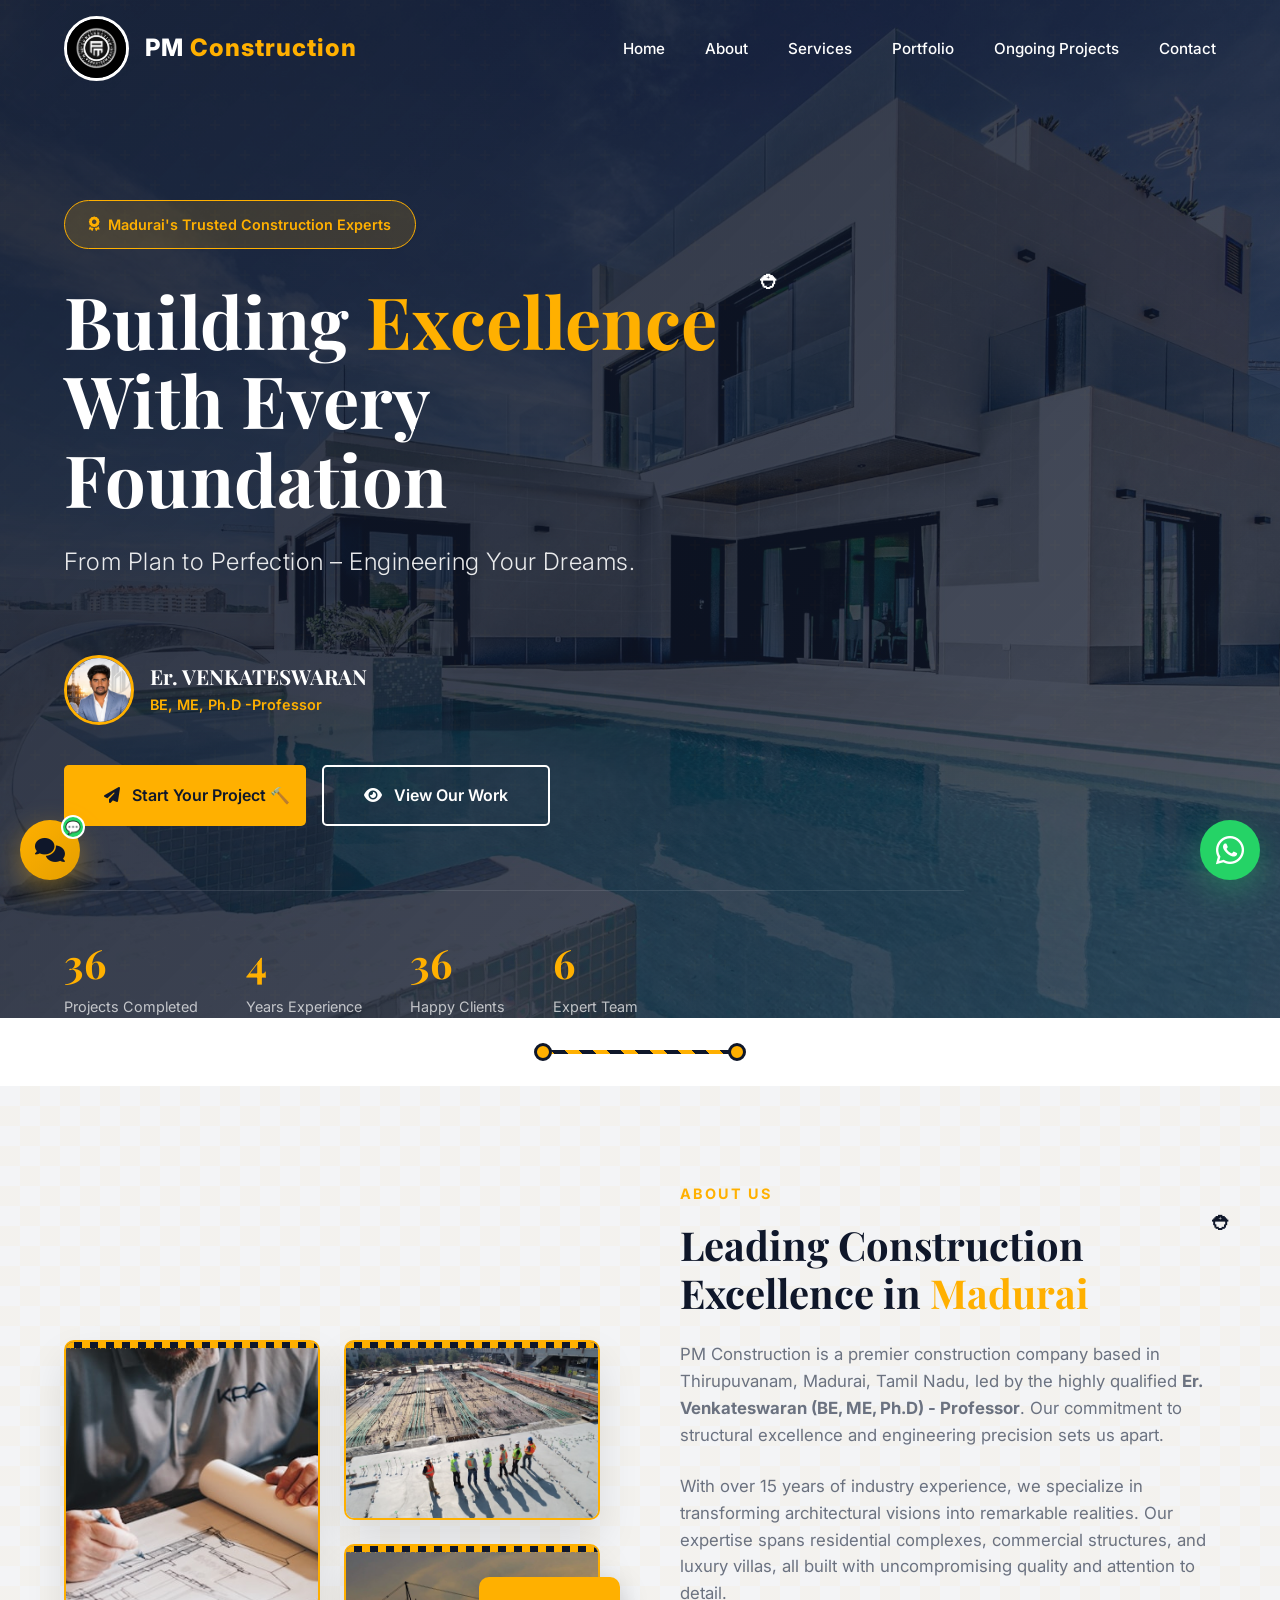
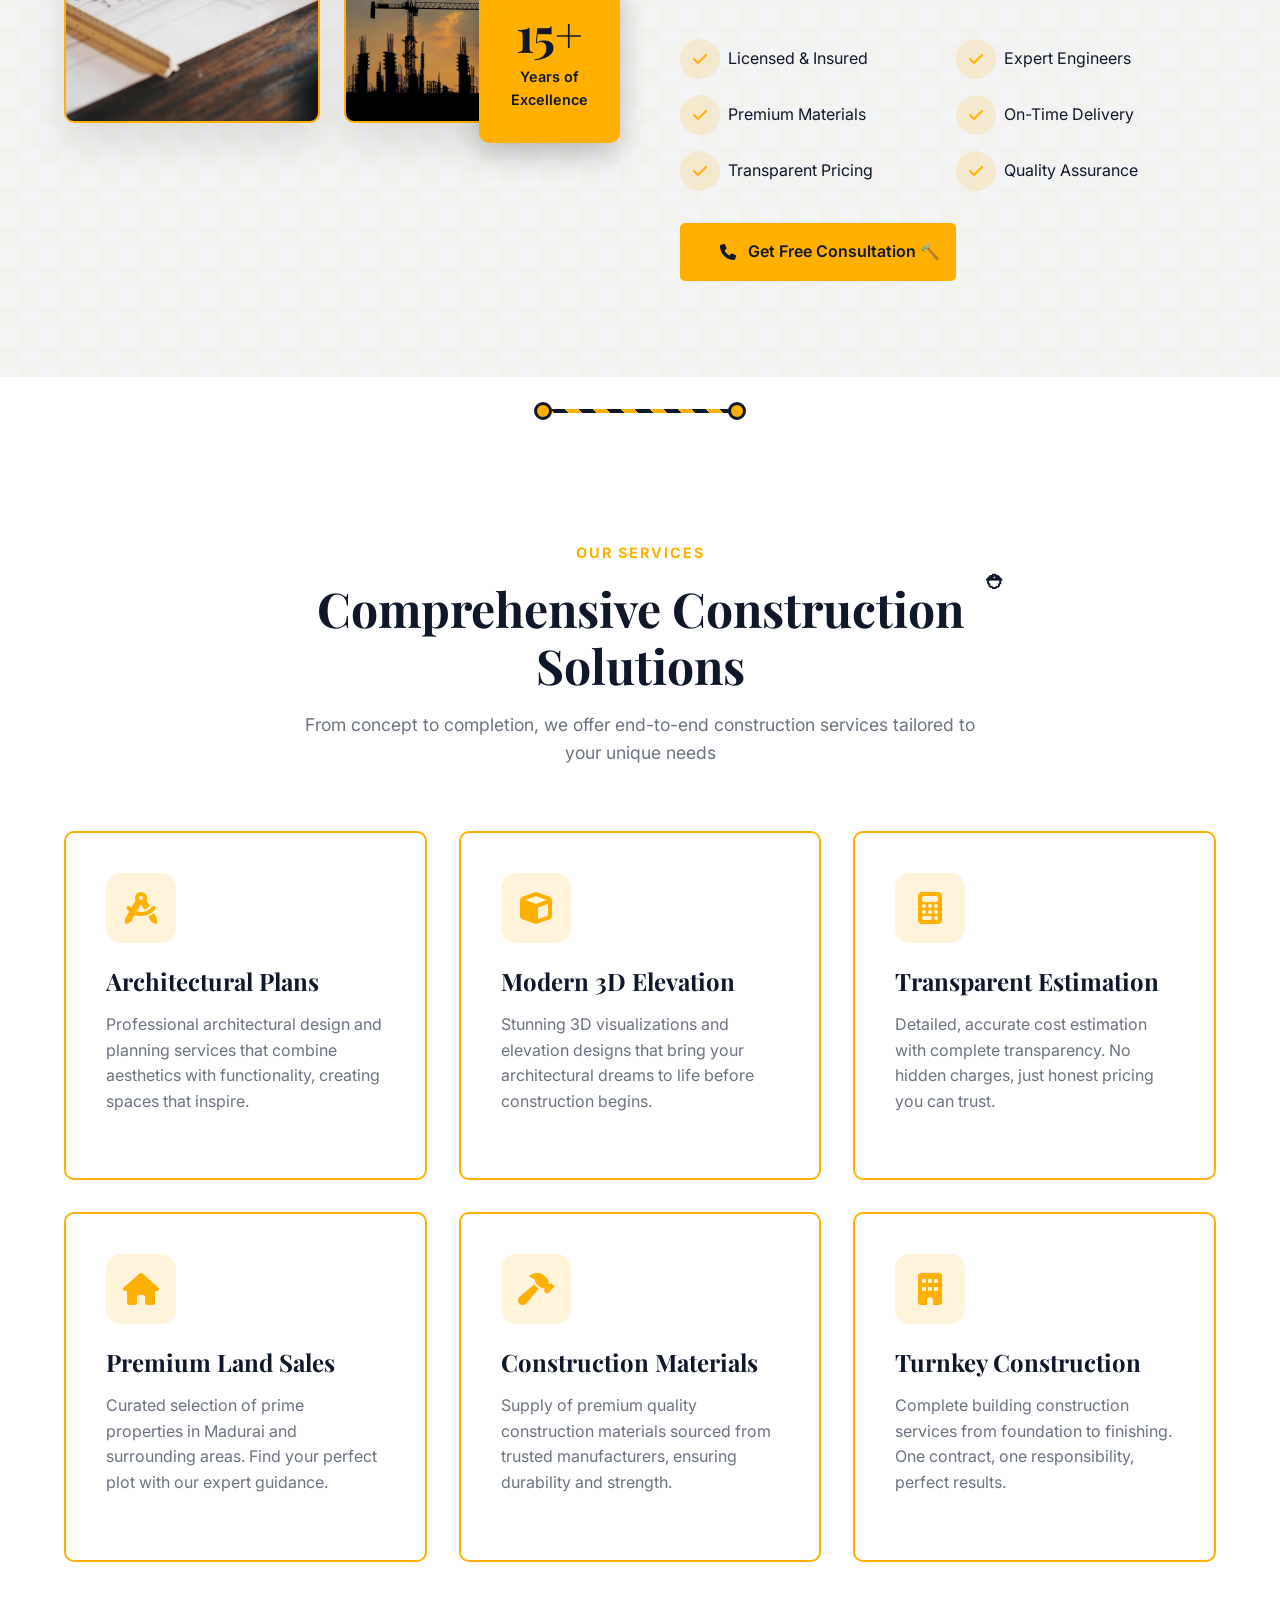
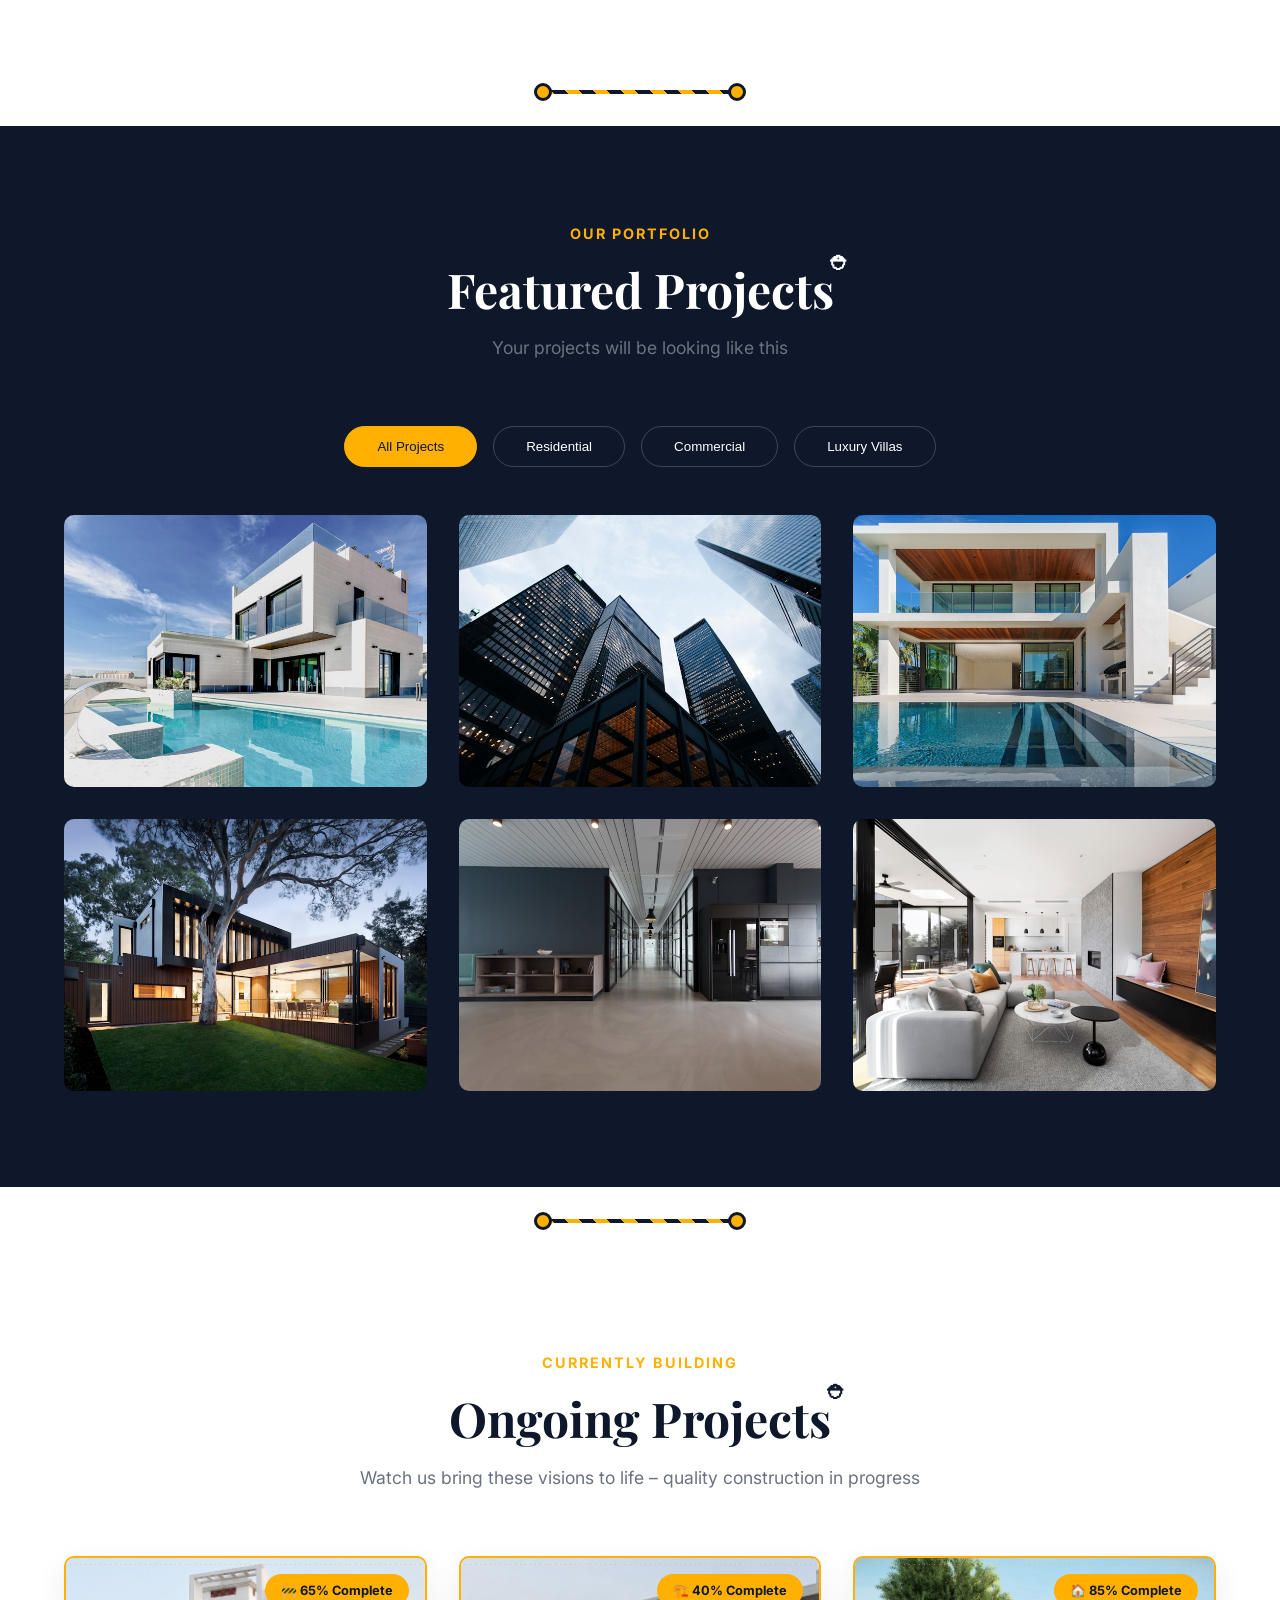
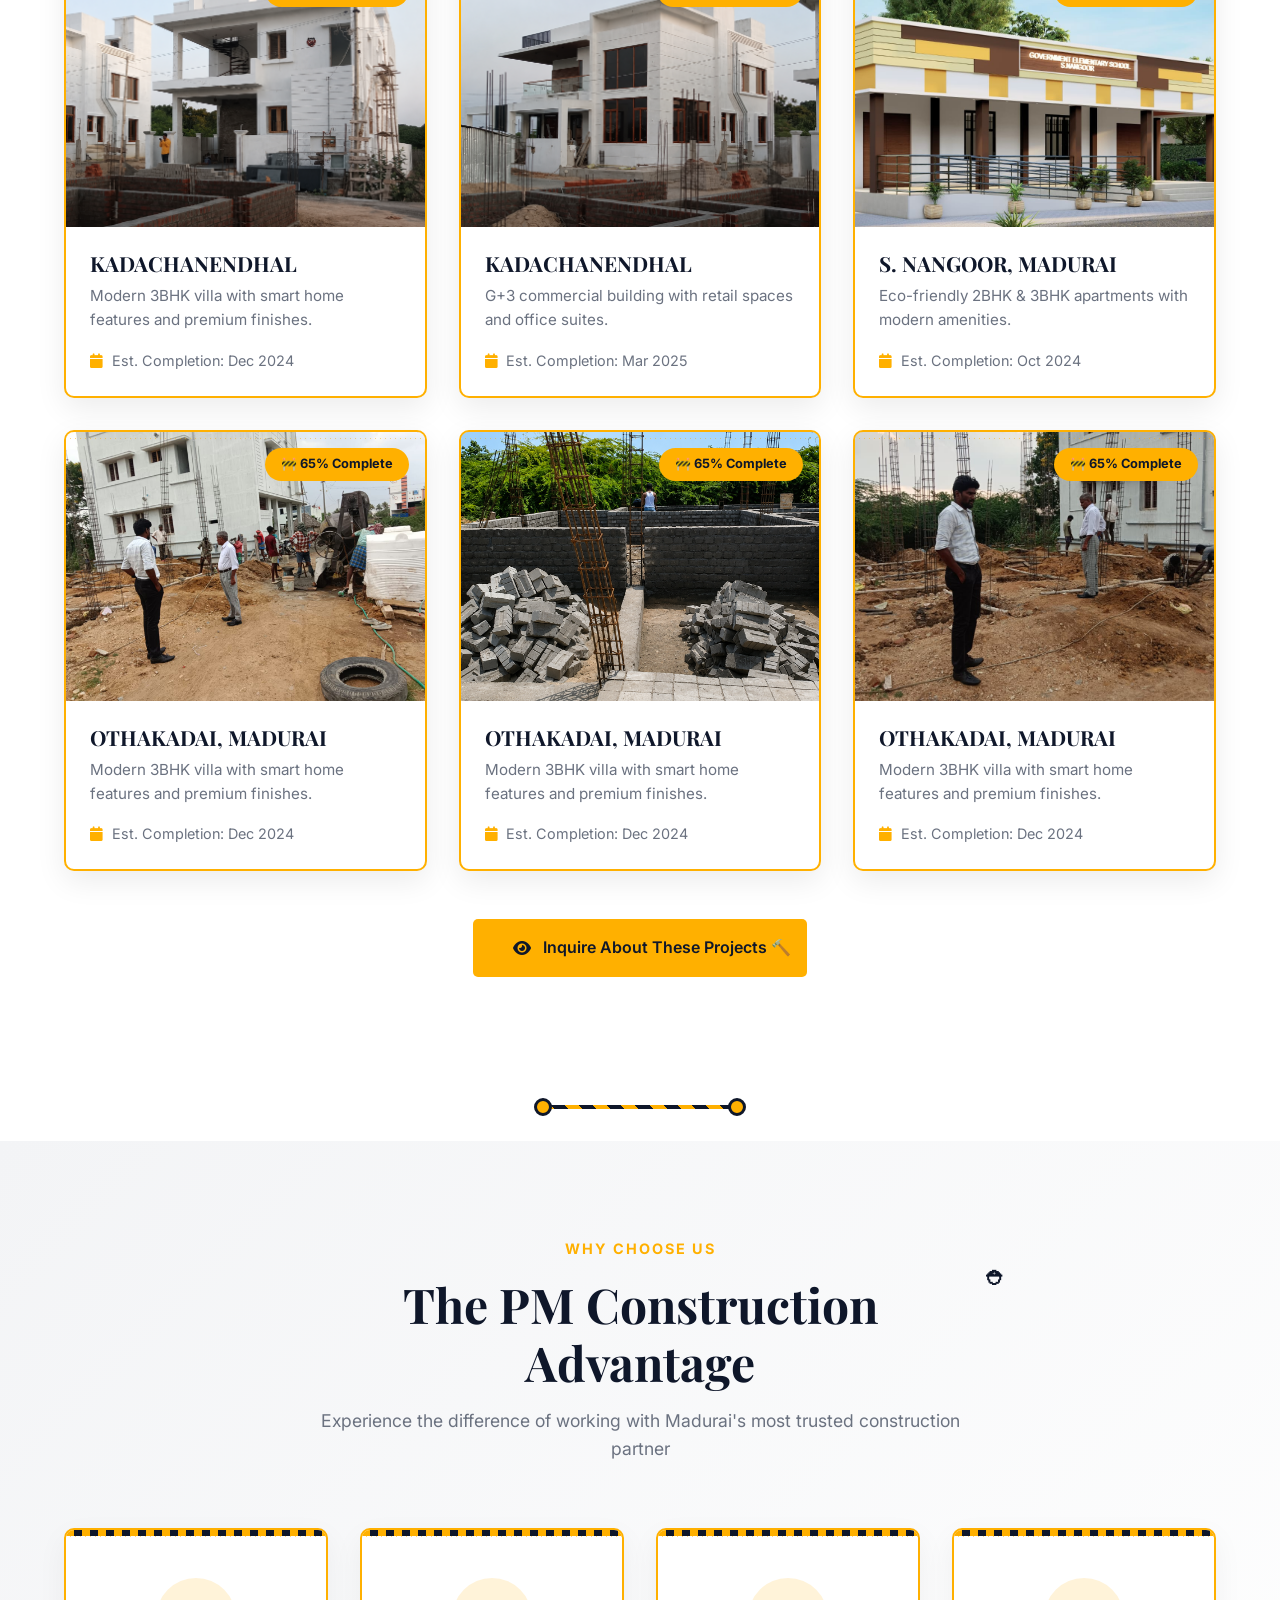
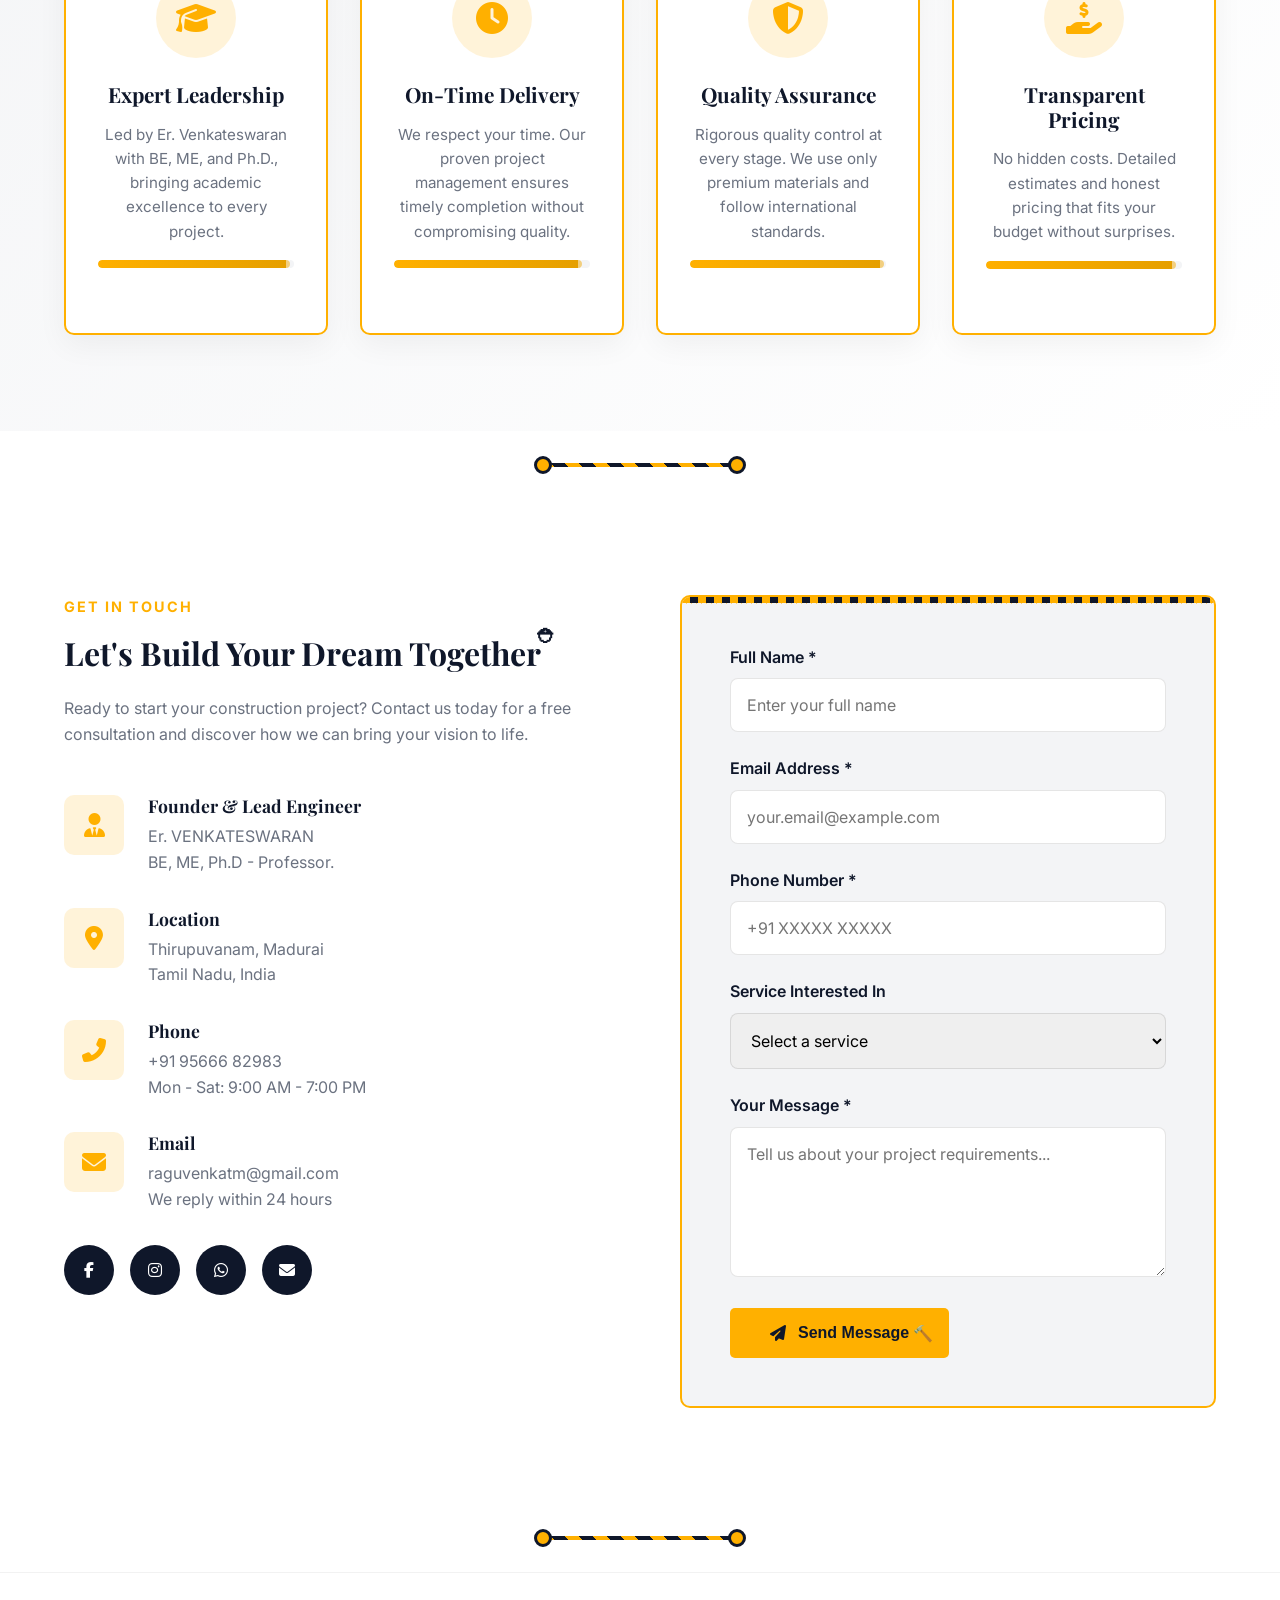
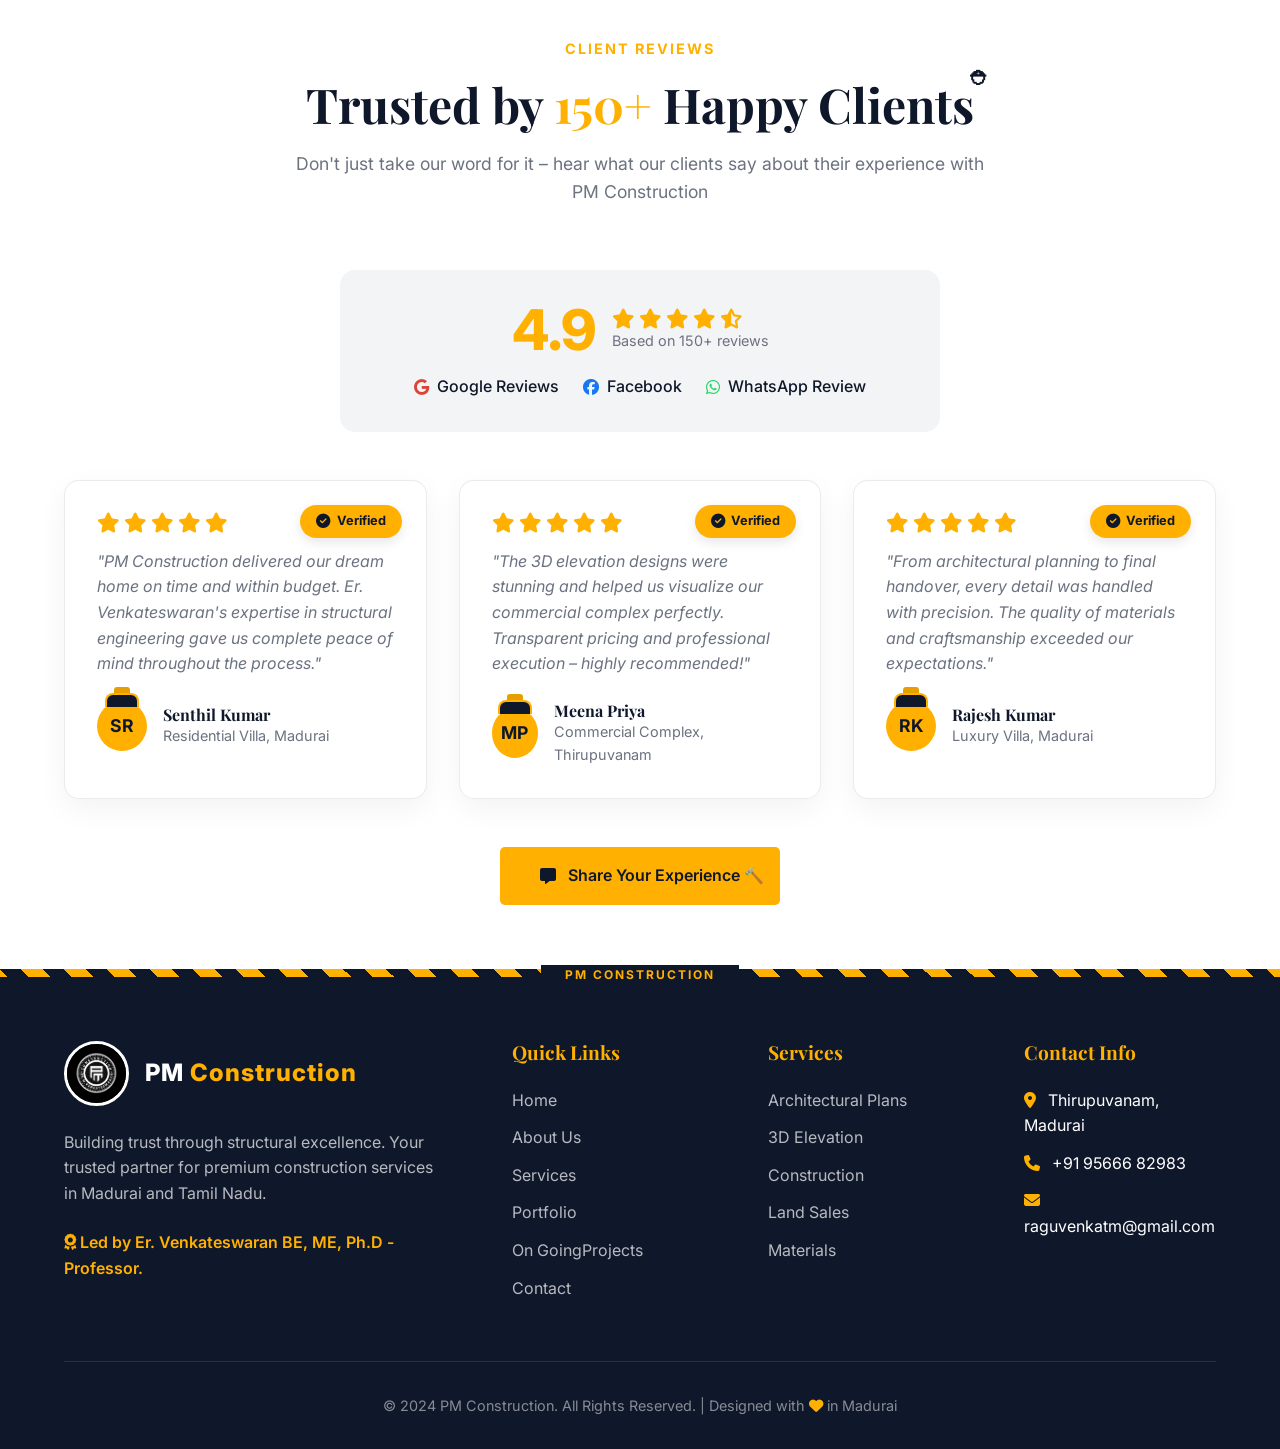
<file: frontend/index.html>
<!DOCTYPE html>
<html lang="en">
<head>
    <meta charset="UTF-8">
    <meta name="viewport" content="width=device-width, initial-scale=1.0">
    <meta name="description" content="PM Construction - Best Construction Company in Madurai. Led by Er. Venkateswaran BE, ME, Ph.D -Professor. Premium construction services, architectural plans, and turnkey projects.">
    <meta name="keywords" content="Construction Company Madurai, Thirupuvanam, Er. Venkateswaran Professor, Premium Construction, Architectural Plans, Building Construction Tamil Nadu, madurai construction company, Famous Construction company, best construction company madurai">
    <title>PM Construction | Premium Construction Services in Madurai</title>
    <link rel="icon" type="image/png" href="/images/logo.jpg">
    
    <!-- Preload Critical Resources -->
    <link rel="preload" href="https://fonts.googleapis.com/css2?family=Inter:wght@300;400;500;600;700;800;900&family=Playfair+Display:wght@400;500;600;700&display=swap" as="style" onload="this.onload=null;this.rel='stylesheet'">
    <noscript><link href="https://fonts.googleapis.com/css2?family=Inter:wght@300;400;500;600;700;800;900&family=Playfair+Display:wght@400;500;600;700&display=swap" rel="stylesheet"></noscript>
    
    <!-- Preload Logo and Hero Image -->
    <link rel="preload" href="/images/logo.jpg" as="image">
    <link rel="preload" href="/images/backgroundimg.jpeg" as="image" fetchpriority="high">
    
    <!-- Icons (Deferred) -->
    <link rel="stylesheet" href="https://cdnjs.cloudflare.com/ajax/libs/font-awesome/6.4.0/css/all.min.css" media="print" onload="this.media='all'">
    
    <!-- External CSS -->
    <link rel="stylesheet" href="styles.css">
    
    <!-- Defer JavaScript -->
    <script src="script.js" defer></script>
</head>
<body>
    <!-- Loader -->
    <div class="loader" id="loader">
        <div class="loader-content">
            <div class="loader-logo">PM</div>
            <p>Loading...</p>
        </div>
    </div>

    <!-- Navigation -->
    <nav class="navbar" id="navbar">
        <a href="#" class="logo">
            <div class="logo-icon">
                <img src="/images/logo.jpg" alt="PM Logo" width="65" height="65" loading="eager">
            </div>
            <div class="logo-text">PM <span>Construction</span></div>
        </a>
        <ul class="nav-links">
            <li><a href="#home">Home</a></li>
            <li><a href="#about">About</a></li>
            <li><a href="#services">Services</a></li>
            <li><a href="#portfolio">Portfolio</a></li>
            <li><a href="#ongoing-projects">Ongoing Projects</a></li>
            <li><a href="#contact">Contact</a></li>
        </ul>
        <button class="mobile-menu-btn" aria-label="Toggle menu">
            <i class="fas fa-bars"></i>
        </button>
    </nav>

    <!-- Hero Section -->
    <section class="hero" id="home">
        <div class="hero-content">
            <div class="hero-badge">
                <i class="fas fa-award"></i>
                Madurai's Trusted Construction Experts
            </div>
            <h1 class="hardhat-accent">
                Building <span>Excellence</span> With Every Foundation
            </h1>
            <div class="tagline-container">
                <!-- Taglines will be populated by JS -->
            </div>
            <div class="founder-credentials">
                <div class="founder-avatar">
                    <img src="/images/venkateswaran.jpeg" alt="Er. Venkateswaran" width="70" height="70" loading="lazy">
                </div>
                <div class="founder-info">
                    <h3>Er. VENKATESWARAN</h3>
                    <p>BE, ME, Ph.D -Professor</p>
                </div>
            </div>
            <div class="hero-cta">
                <a href="#contact" class="btn btn-primary btn-construction">
                    <i class="fas fa-paper-plane"></i>
                    Start Your Project
                </a>
                <a href="#portfolio" class="btn btn-outline">
                    <i class="fas fa-eye"></i>
                    View Our Work
                </a>
            </div>
            <div class="hero-stats">
                <div class="stat-item">
                    <h4 class="counter" data-target="150">0</h4>
                    <p>Projects Completed</p>
                </div>
                <div class="stat-item">
                    <h4 class="counter" data-target="15">0</h4>
                    <p>Years Experience</p>
                </div>
                <div class="stat-item">
                    <h4 class="counter" data-target="150">0</h4>
                    <p>Happy Clients</p>
                </div>
                <div class="stat-item">
                    <h4 class="counter" data-target="25">0</h4>
                    <p>Expert Team</p>
                </div>
            </div>
        </div>
    </section>

    <!-- Section Divider -->
    <div class="section-divider"></div>

    <!-- About Section -->
    <section class="about construction-pattern" id="about">
        <div class="about-grid">
            <div class="about-images">
                <div class="about-img ruler-border">
                    <img src="/images/pm1.jpeg" alt="Construction Site" loading="lazy">
                </div>
                <div class="about-img ruler-border">
                    <img src="/images/pm2.jpeg" alt="Building Project" loading="lazy">
                </div>
                <div class="about-img ruler-border">
                    <img src="/images/pm3.jpg" alt="Architectural Design" loading="lazy">
                </div>
                <div class="experience-badge">
                    <h3>15+</h3>
                    <p>Years of<br>Excellence</p>
                </div>
            </div>
            <div class="about-content">
                <span class="section-tag">About Us</span>
                <h2 class="hardhat-accent">Leading Construction Excellence in <span>Madurai</span></h2>
                <p>
                    PM Construction is a premier construction company based in Thirupuvanam, Madurai, Tamil Nadu, 
                    led by the highly qualified <strong>Er. Venkateswaran (BE, ME, Ph.D) - Professor</strong>. 
                    Our commitment to structural excellence and engineering precision sets us apart.
                </p>
                <p>
                    With over 15 years of industry experience, we specialize in transforming architectural visions 
                    into remarkable realities. Our expertise spans residential complexes, commercial structures, 
                    and luxury villas, all built with uncompromising quality and attention to detail.
                </p>
                <div class="about-features">
                    <div class="feature-item tool-icon-hover">
                        <div class="feature-icon"><i class="fas fa-check"></i></div>
                        <span>Licensed & Insured</span>
                    </div>
                    <div class="feature-item tool-icon-hover">
                        <div class="feature-icon"><i class="fas fa-check"></i></div>
                        <span>Expert Engineers</span>
                    </div>
                    <div class="feature-item tool-icon-hover">
                        <div class="feature-icon"><i class="fas fa-check"></i></div>
                        <span>Premium Materials</span>
                    </div>
                    <div class="feature-item tool-icon-hover">
                        <div class="feature-icon"><i class="fas fa-check"></i></div>
                        <span>On-Time Delivery</span>
                    </div>
                    <div class="feature-item tool-icon-hover">
                        <div class="feature-icon"><i class="fas fa-check"></i></div>
                        <span>Transparent Pricing</span>
                    </div>
                    <div class="feature-item tool-icon-hover">
                        <div class="feature-icon"><i class="fas fa-check"></i></div>
                        <span>Quality Assurance</span>
                    </div>
                </div>
                <a href="#contact" class="btn btn-primary btn-construction" style="margin-top: 2rem;">
                    <i class="fas fa-phone"></i>
                    Get Free Consultation
                </a>
            </div>
        </div>
    </section>

    <!-- Section Divider -->
    <div class="section-divider"></div>

    <!-- Services Section -->
    <section class="services" id="services">
        <div class="section-header">
            <span class="section-tag">Our Services</span>
            <h2 class="section-title hardhat-accent">Comprehensive Construction Solutions</h2>
            <p class="section-subtitle">
                From concept to completion, we offer end-to-end construction services tailored to your unique needs
            </p>
        </div>
        <div class="services-grid">
            <div class="service-card ruler-border">
                <div class="service-icon">
                    <i class="fas fa-drafting-compass"></i>
                </div>
                <h3>Architectural Plans</h3>
                <p>Professional architectural design and planning services that combine aesthetics with functionality, creating spaces that inspire.</p>
            </div>
            <div class="service-card ruler-border">
                <div class="service-icon">
                    <i class="fas fa-cube"></i>
                </div>
                <h3>Modern 3D Elevation</h3>
                <p>Stunning 3D visualizations and elevation designs that bring your architectural dreams to life before construction begins.</p>
            </div>
            <div class="service-card ruler-border">
                <div class="service-icon">
                    <i class="fas fa-calculator"></i>
                </div>
                <h3>Transparent Estimation</h3>
                <p>Detailed, accurate cost estimation with complete transparency. No hidden charges, just honest pricing you can trust.</p>
            </div>
            <div class="service-card ruler-border">
                <div class="service-icon">
                    <i class="fas fa-home"></i>
                </div>
                <h3>Premium Land Sales</h3>
                <p>Curated selection of prime properties in Madurai and surrounding areas. Find your perfect plot with our expert guidance.</p>
            </div>
            <div class="service-card ruler-border">
                <div class="service-icon">
                    <i class="fas fa-hammer"></i>
                </div>
                <h3>Construction Materials</h3>
                <p>Supply of premium quality construction materials sourced from trusted manufacturers, ensuring durability and strength.</p>
            </div>
            <div class="service-card ruler-border">
                <div class="service-icon">
                    <i class="fas fa-building"></i>
                </div>
                <h3>Turnkey Construction</h3>
                <p>Complete building construction services from foundation to finishing. One contract, one responsibility, perfect results.</p>
            </div>
        </div>
    </section>

    <!-- Section Divider -->
    <div class="section-divider"></div>

    <!-- Portfolio Section -->
    <section class="portfolio" id="portfolio">
        <div class="section-header">
            <span class="section-tag">Our Portfolio</span>
            <h2 class="section-title hardhat-accent">Featured Projects</h2>
            <p class="section-subtitle">
                Your projects will be looking like this
            </p>
        </div>
        <div class="portfolio-filter">
            <button class="filter-btn active" data-filter="all">All Projects</button>
            <button class="filter-btn" data-filter="residential">Residential</button>
            <button class="filter-btn" data-filter="commercial">Commercial</button>
            <button class="filter-btn" data-filter="luxury">Luxury Villas</button>
        </div>
        <div class="portfolio-grid">
            <div class="portfolio-item" data-category="residential">
                <img src="/images/home1.jpeg" alt="Modern Villa" loading="lazy">
                <div class="portfolio-overlay">
                    <h3>Luxury Residential Villa</h3>
                    <p>Madurai, Tamil Nadu</p>
                </div>
            </div>
            <div class="portfolio-item" data-category="commercial">
                <img src="/images/home2.jpeg" alt="Commercial Building" loading="lazy">
                <div class="portfolio-overlay">
                    <h3>Commercial Complex</h3>
                    <p>Madurai</p>
                </div>
            </div>
            <div class="portfolio-item" data-category="luxury">
                <img src="/images/home3.jpeg" alt="Luxury Estate" loading="lazy">
                <div class="portfolio-overlay">
                    <h3>Premium Estate</h3>
                    <p>Madurai</p>
                </div>
            </div>
            <div class="portfolio-item" data-category="residential">
                <img src="/images/home4.jpeg" alt="Modern Home" loading="lazy">
                <div class="portfolio-overlay">
                    <h3>Contemporary Home</h3>
                    <p>Madurai</p>
                </div>
            </div>
            <div class="portfolio-item" data-category="commercial">
                <img src="/images/home5.jpeg" alt="Office Building" loading="lazy">
                <div class="portfolio-overlay">
                    <h3>Office Complex</h3>
                    <p>Tamil Nadu</p>
                </div>
            </div>
            <div class="portfolio-item" data-category="luxury">
                <img src="/images/home6.jpeg" alt="Luxury Villa" loading="lazy">
                <div class="portfolio-overlay">
                    <h3>Luxury Villa Project</h3>
                    <p>Madurai</p>
                </div>
            </div>
        </div>
    </section>

    <!-- Section Divider -->
    <div class="section-divider"></div>

    <!-- Ongoing Projects Section -->
    <section class="ongoing-projects" id="ongoing-projects">
        <div class="section-header">
            <span class="section-tag">Currently Building</span>
            <h2 class="section-title hardhat-accent">Ongoing Projects</h2>
            <p class="section-subtitle">
                Watch us bring these visions to life – quality construction in progress
            </p>
        </div>
        
        <div class="ongoing-grid">
            <!-- Project 1 -->
            <div class="ongoing-card ruler-border">
                <div class="ongoing-card-image">
                    <img src="/images/ongoing1.png" alt="Luxury Villa Project" loading="lazy">
                    <div class="progress-badge">🚧 65% Complete</div>
                </div>
                <div class="ongoing-card-content">
                    <h3>KADACHANENDHAL</h3>
                    <p>Modern 3BHK villa with smart home features and premium finishes.</p>
                    <div class="ongoing-meta">
                        <span><i class="fas fa-calendar"></i> Est. Completion: Dec 2024</span>
                    </div>
                </div>
            </div>

            <!-- Project 2 -->
            <div class="ongoing-card ruler-border">
                <div class="ongoing-card-image">
                    <img src="/images/ongoing2.png" alt="Commercial Complex" loading="lazy">
                    <div class="progress-badge">🏗️ 40% Complete</div>
                </div>
                <div class="ongoing-card-content">
                    <h3>KADACHANENDHAL</h3>
                    <p>G+3 commercial building with retail spaces and office suites.</p>
                    <div class="ongoing-meta">
                        <span><i class="fas fa-calendar"></i> Est. Completion: Mar 2025</span>
                    </div>
                </div>
            </div>

            <!-- Project 3 -->
            <div class="ongoing-card ruler-border">
                <div class="ongoing-card-image">
                    <img src="/images/ongoing3.jpeg" alt="Residential Apartment" loading="lazy">
                    <div class="progress-badge">🏠 85% Complete</div>
                </div>
                <div class="ongoing-card-content">
                    <h3>S. NANGOOR, MADURAI</h3>
                    <p>Eco-friendly 2BHK & 3BHK apartments with modern amenities.</p>
                    <div class="ongoing-meta">
                        <span><i class="fas fa-calendar"></i> Est. Completion: Oct 2024</span>
                    </div>
                </div>
            </div>

            <!-- Project 4 -->
            <div class="ongoing-card ruler-border">
                <div class="ongoing-card-image">
                    <img src="/images/ongoing4.jpeg" alt="Luxury Villa Project" loading="lazy">
                    <div class="progress-badge">🚧 65% Complete</div>
                </div>
                <div class="ongoing-card-content">
                    <h3>OTHAKADAI, MADURAI</h3>
                    <p>Modern 3BHK villa with smart home features and premium finishes.</p>
                    <div class="ongoing-meta">
                        <span><i class="fas fa-calendar"></i> Est. Completion: Dec 2024</span>
                    </div>
                </div>
            </div>

            <!-- Project 5 -->
            <div class="ongoing-card ruler-border">
                <div class="ongoing-card-image">
                    <img src="/images/ongoing5.png" alt="Luxury Villa Project" loading="lazy">
                    <div class="progress-badge">🚧 65% Complete</div>
                </div>
                <div class="ongoing-card-content">
                    <h3>OTHAKADAI, MADURAI</h3>
                    <p>Modern 3BHK villa with smart home features and premium finishes.</p>
                    <div class="ongoing-meta">
                        <span><i class="fas fa-calendar"></i> Est. Completion: Dec 2024</span>
                    </div>
                </div>
            </div>

            <!-- Project 6 -->
            <div class="ongoing-card ruler-border">
                <div class="ongoing-card-image">
                    <img src="/images/ongoing6.jpeg" alt="Luxury Villa Project" loading="lazy">
                    <div class="progress-badge">🚧 65% Complete</div>
                </div>
                <div class="ongoing-card-content">
                    <h3>OTHAKADAI, MADURAI</h3>
                    <p>Modern 3BHK villa with smart home features and premium finishes.</p>
                    <div class="ongoing-meta">
                        <span><i class="fas fa-calendar"></i> Est. Completion: Dec 2024</span>
                    </div>
                </div>
            </div>
        </div>
        
        <div class="ongoing-cta">
            <a href="#contact" class="btn btn-primary btn-construction">
                <i class="fas fa-eye"></i>
                Inquire About These Projects
            </a>
        </div>
    </section>

    <!-- Section Divider -->
    <div class="section-divider"></div>

    <!-- Why Choose Us -->
    <section class="why-us">
        <div class="section-header">
            <span class="section-tag">Why Choose Us</span>
            <h2 class="section-title hardhat-accent">The PM Construction Advantage</h2>
            <p class="section-subtitle">
                Experience the difference of working with Madurai's most trusted construction partner
            </p>
        </div>
        <div class="why-grid">
            <div class="why-card ruler-border">
                <div class="why-icon"><i class="fas fa-graduation-cap"></i></div>
                <h3>Expert Leadership</h3>
                <p>Led by Er. Venkateswaran with BE, ME, and Ph.D., bringing academic excellence to every project.</p>
                <div class="progress-container"><div class="progress-bar" data-width="98"></div></div>
            </div>
            <div class="why-card ruler-border">
                <div class="why-icon"><i class="fas fa-clock"></i></div>
                <h3>On-Time Delivery</h3>
                <p>We respect your time. Our proven project management ensures timely completion without compromising quality.</p>
                <div class="progress-container"><div class="progress-bar" data-width="96"></div></div>
            </div>
            <div class="why-card ruler-border">
                <div class="why-icon"><i class="fas fa-shield-alt"></i></div>
                <h3>Quality Assurance</h3>
                <p>Rigorous quality control at every stage. We use only premium materials and follow international standards.</p>
                <div class="progress-container"><div class="progress-bar" data-width="99"></div></div>
            </div>
            <div class="why-card ruler-border">
                <div class="why-icon"><i class="fas fa-hand-holding-usd"></i></div>
                <h3>Transparent Pricing</h3>
                <p>No hidden costs. Detailed estimates and honest pricing that fits your budget without surprises.</p>
                <div class="progress-container"><div class="progress-bar" data-width="97"></div></div>
            </div>
        </div>
    </section>

    <!-- Section Divider -->
    <div class="section-divider"></div>

    <!-- Contact Section -->
    <section class="contact" id="contact">
        <div class="contact-grid">
            <div class="contact-info">
                <span class="section-tag">Get In Touch</span>
                <h3 class="hardhat-accent">Let's Build Your Dream Together</h3>
                <p>
                    Ready to start your construction project? Contact us today for a free consultation 
                    and discover how we can bring your vision to life.
                </p>
                <div class="contact-details">
                    <div class="contact-item">
                        <div class="contact-icon"><i class="fas fa-user-tie"></i></div>
                        <div>
                            <h4>Founder & Lead Engineer</h4>
                            <p>Er. VENKATESWARAN<br>BE, ME, Ph.D - Professor.</p>
                        </div>
                    </div>
                    <div class="contact-item">
                        <div class="contact-icon"><i class="fas fa-map-marker-alt"></i></div>
                        <div>
                            <h4>Location</h4>
                            <p>Thirupuvanam, Madurai<br>Tamil Nadu, India</p>
                        </div>
                    </div>
                    <div class="contact-item">
                        <div class="contact-icon"><i class="fas fa-phone-alt"></i></div>
                        <div>
                            <h4>Phone</h4>
                            <p>+91 95666 82983<br>Mon - Sat: 9:00 AM - 7:00 PM</p>
                        </div>
                    </div>
                    <div class="contact-item">
                        <div class="contact-icon"><i class="fas fa-envelope"></i></div>
                        <div>
                            <h4>Email</h4>
                            <p>raguvenkatm@gmail.com<br>We reply within 24 hours</p>
                        </div>
                    </div>
                </div>
                <div class="social-links">
                    <a href="https://facebook.com/Ragu Venkat" target="_blank" class="social-link" title="Facebook" rel="noopener"><i class="fab fa-facebook-f"></i></a>
                    <a href="https://instagram.com/ragu_venkat01" target="_blank" class="social-link" title="Instagram" rel="noopener"><i class="fab fa-instagram"></i></a>
                    <a href="https://wa.me/919566682983" target="_blank" class="social-link" title="WhatsApp" rel="noopener"><i class="fab fa-whatsapp"></i></a>
                    <a href="mailto:raguvenkatm@gmail.com" class="social-link" title="Email"><i class="fas fa-envelope"></i></a>
                </div>
            </div>
            <form class="contact-form ruler-border" id="contactForm" action="https://api.web3forms.com/submit" method="POST">
                <input type="hidden" name="access_key" value="20deecbe-17b1-40c3-b44e-dd3ef7f0490f">
                <input type="hidden" name="subject" value="New PM Construction Inquiry">
                <input type="checkbox" name="botcheck" class="hidden" style="display: none;">
                <div class="form-group">
                    <label for="name">Full Name *</label>
                    <input type="text" id="name" name="name" required placeholder="Enter your full name">
                </div>
                <div class="form-group">
                    <label for="email">Email Address *</label>
                    <input type="email" id="email" name="email" required placeholder="your.email@example.com">
                </div>
                <div class="form-group">
                    <label for="phone">Phone Number *</label>
                    <input type="tel" id="phone" name="phone" required placeholder="+91 XXXXX XXXXX">
                </div>
                <div class="form-group">
                    <label for="service">Service Interested In</label>
                    <select id="service" name="service">
                        <option value="">Select a service</option>
                        <option value="architectural">Architectural Plans</option>
                        <option value="elevation">3D Elevation</option>
                        <option value="construction">Complete Construction</option>
                        <option value="estimation">Cost Estimation</option>
                        <option value="land">Land Purchase</option>
                        <option value="materials">Construction Materials</option>
                        <option value="other">Other</option>
                    </select>
                </div>
                <div class="form-group">
                    <label for="message">Your Message *</label>
                    <textarea id="message" name="message" required placeholder="Tell us about your project requirements..."></textarea>
                </div>
                <button type="submit" class="btn btn-primary btn-construction">
                    <i class="fas fa-paper-plane"></i>
                    Send Message
                </button>
            </form>
        </div>
    </section>

    <!-- Section Divider -->
    <div class="section-divider"></div>

    <!-- Ratings & Testimonials Section -->
    <section class="ratings" id="testimonials">
        <div class="section-header">
            <span class="section-tag">Client Reviews</span>
            <h2 class="section-title hardhat-accent">Trusted by <span>150+</span> Happy Clients</h2>
            <p class="section-subtitle">
                Don't just take our word for it – hear what our clients say about their experience with PM Construction
            </p>
        </div>
        
        <!-- Rating Summary -->
        <div class="rating-summary">
            <div class="rating-score">
                <span class="rating-number">4.9</span>
                <div class="rating-info">
                    <div class="rating-stars">
                        <i class="fas fa-star"></i><i class="fas fa-star"></i><i class="fas fa-star"></i><i class="fas fa-star"></i><i class="fas fa-star-half-alt"></i>
                    </div>
                    <p>Based on 150+ reviews</p>
                </div>
            </div>
            <div class="rating-links">
                <a href="https://g.page/r/your-google-review-link" target="_blank" rel="noopener">
                    <i class="fab fa-google"></i> Google Reviews
                </a>
                <a href="https://facebook.com/Ragu Venkat/reviews" target="_blank" rel="noopener">
                    <i class="fab fa-facebook"></i> Facebook
                </a>
                <a href="https://wa.me/919566682983?text=I'd%20like%20to%20leave%20a%20review" target="_blank" rel="noopener">
                    <i class="fab fa-whatsapp"></i> WhatsApp Review
                </a>
            </div>
        </div>

        <!-- Testimonials Grid -->
        <div class="testimonials-grid">
            <!-- Testimonial 1 -->
            <div class="testimonial-card">
                <span class="testimonial-badge"><i class="fas fa-check-circle"></i> Verified</span>
                <div class="rating-stars">
                    <i class="fas fa-star"></i><i class="fas fa-star"></i><i class="fas fa-star"></i><i class="fas fa-star"></i><i class="fas fa-star"></i>
                </div>
                <p>"PM Construction delivered our dream home on time and within budget. Er. Venkateswaran's expertise in structural engineering gave us complete peace of mind throughout the process."</p>
                <div class="testimonial-author">
                    <div class="testimonial-avatar">SR</div>
                    <div>
                        <h4>Senthil Kumar</h4>
                        <p>Residential Villa, Madurai</p>
                    </div>
                </div>
            </div>

            <!-- Testimonial 2 -->
            <div class="testimonial-card">
                <span class="testimonial-badge"><i class="fas fa-check-circle"></i> Verified</span>
                <div class="rating-stars">
                    <i class="fas fa-star"></i><i class="fas fa-star"></i><i class="fas fa-star"></i><i class="fas fa-star"></i><i class="fas fa-star"></i>
                </div>
                <p>"The 3D elevation designs were stunning and helped us visualize our commercial complex perfectly. Transparent pricing and professional execution – highly recommended!"</p>
                <div class="testimonial-author">
                    <div class="testimonial-avatar">MP</div>
                    <div>
                        <h4>Meena Priya</h4>
                        <p>Commercial Complex, Thirupuvanam</p>
                    </div>
                </div>
            </div>

            <!-- Testimonial 3 -->
            <div class="testimonial-card">
                <span class="testimonial-badge"><i class="fas fa-check-circle"></i> Verified</span>
                <div class="rating-stars">
                    <i class="fas fa-star"></i><i class="fas fa-star"></i><i class="fas fa-star"></i><i class="fas fa-star"></i><i class="fas fa-star"></i>
                </div>
                <p>"From architectural planning to final handover, every detail was handled with precision. The quality of materials and craftsmanship exceeded our expectations."</p>
                <div class="testimonial-author">
                    <div class="testimonial-avatar">RK</div>
                    <div>
                        <h4>Rajesh Kumar</h4>
                        <p>Luxury Villa, Madurai</p>
                    </div>
                </div>
            </div>
        </div>

        <!-- CTA -->
        <div class="testimonials-cta">
            <a href="#contact" class="btn btn-primary btn-construction">
                <i class="fas fa-comment-alt"></i>
                Share Your Experience
            </a>
        </div>
    </section>

    <!-- Footer -->
    <footer>
        <div class="footer-grid">
            <div class="footer-brand">
                <a href="#" class="logo">
                    <div class="logo-icon">
                        <img src="/images/logo.jpg" alt="PM Logo" width="65" height="65" loading="lazy">
                    </div>
                    <div class="logo-text">PM <span>Construction</span></div>
                </a>
                <p>
                    Building trust through structural excellence. Your trusted partner for premium 
                    construction services in Madurai and Tamil Nadu.
                </p>
                <p class="footer-credentials">
                    <i class="fas fa-award"></i> Led by Er. Venkateswaran BE, ME, Ph.D -Professor.
                </p>
            </div>
            <div class="footer-column">
                <h4>Quick Links</h4>
                <ul>
                    <li><a href="#home">Home</a></li>
                    <li><a href="#about">About Us</a></li>
                    <li><a href="#services">Services</a></li>
                    <li><a href="#portfolio">Portfolio</a></li>
                    <li><a href="#ongoing-projects">On GoingProjects</a></li>
                    <li><a href="#contact">Contact</a></li>
                </ul>
            </div>
            <div class="footer-column">
                <h4>Services</h4>
                <ul>
                    <li><a href="#services">Architectural Plans</a></li>
                    <li><a href="#services">3D Elevation</a></li>
                    <li><a href="#services">Construction</a></li>
                    <li><a href="#services">Land Sales</a></li>
                    <li><a href="#services">Materials</a></li>
                </ul>
            </div>
            <div class="footer-column">
                <h4>Contact Info</h4>
                <ul>
                    <li><i class="fas fa-map-marker-alt"></i> Thirupuvanam, Madurai</li>
                    <li><i class="fas fa-phone"></i> +91 95666 82983</li>
                    <li><i class="fas fa-envelope"></i> raguvenkatm@gmail.com</li>
                </ul>
            </div>
        </div>
        <div class="footer-bottom">
            <p>&copy; 2024 PM Construction. All Rights Reserved. | Designed with <i class="fas fa-heart"></i> in Madurai</p>
        </div>
    </footer>

    <!-- WhatsApp Float Button -->
    <a href="https://wa.me/919566682983?text=Hello%20PM%20Construction,%20I%20want%20to%20inquire%20about..." 
       class="whatsapp-float" 
       target="_blank" 
       rel="noopener"
       title="Chat on WhatsApp"
       aria-label="Chat on WhatsApp">
        <i class="fab fa-whatsapp"></i>
    </a>

    <!-- Chatbot Widget -->
    <div id="chatbot-widget">
        <button class="chatbot-toggle" id="chatbotToggle" title="Chat with us" aria-label="Open chat">
            <i class="fas fa-comments"></i>
            <span class="chatbot-badge">💬</span>
        </button>

        <div class="chatbot-window" id="chatbotWindow">
            <div class="chatbot-header">
                <div class="chatbot-header-info">
                    <div class="chatbot-avatar">
                        <img src="/images/logo.jpg" alt="PM Bot" width="45" height="45">
                    </div>
                    <div>
                        <h4>PM Construction Assistant</h4>
                        <p class="chatbot-status">Online • Ready to help</p>
                    </div>
                </div>
                <button class="chatbot-close" id="chatbotClose" aria-label="Close chat">
                    <i class="fas fa-times"></i>
                </button>
            </div>

            <div class="chatbot-messages" id="chatbotMessages">
                <div class="chatbot-message bot">
                    <div class="chatbot-message-content">
                        👋 Hello! I'm your PM Construction assistant. How can I help you today?
                    </div>
                    <span class="chatbot-time">Just now</span>
                </div>
            </div>

            <div class="chatbot-questions" id="chatbotQuestions">
                <button class="chatbot-question" data-answer="services">📋 What services do you offer?</button>
                <button class="chatbot-question" data-answer="pricing">💰 How do you calculate pricing?</button>
                <button class="chatbot-question" data-answer="timeline">⏱️ What's the typical project timeline?</button>
                <button class="chatbot-question" data-answer="location">📍 Where are you located?</button>
                <button class="chatbot-question" data-answer="contact">📞 How can I contact you?</button>
                <button class="chatbot-question" data-answer="portfolio">🏠 Can I see your previous work?</button>
            </div>

            <div class="chatbot-input-area">
                <input type="text" class="chatbot-input" id="chatbotInput" placeholder="Type your message..." aria-label="Type message">
                <button class="chatbot-send" id="chatbotSend" aria-label="Send message">
                    <i class="fas fa-paper-plane"></i>
                </button>
            </div>
        </div>
    </div>
</body>
</html>
</file>
<file: frontend/styles.css>
/* ========================================
   PM CONSTRUCTION - STYLES.CSS
   Optimized & Separated
   ======================================== */

   :root {
    --primary: #FFB000;
    --primary-dark: #E59F00;
    --dark: #0F172A;
    --dark-light: #1E293B;
    --white: #FFFFFF;
    --gray: #F3F4F6;
    --gray-dark: #6B7280;
    --transition: all 0.3s cubic-bezier(0.4, 0, 0.2, 1);
}

* {
    margin: 0;
    padding: 0;
    box-sizing: border-box;
}

html {
    scroll-behavior: smooth;
}

body {
    font-family: 'Inter', sans-serif;
    background-color: var(--white);
    color: var(--dark);
    line-height: 1.6;
    overflow-x: hidden;
}

h1, h2, h3, h4, h5, h6 {
    font-family: 'Playfair Display', serif;
    font-weight: 700;
    line-height: 1.2;
}

/* Custom Scrollbar */
::-webkit-scrollbar {
    width: 10px;
}
::-webkit-scrollbar-track {
    background: var(--dark);
}
::-webkit-scrollbar-thumb {
    background: var(--primary);
    border-radius: 5px;
}

/* ========================================
   NAVIGATION
   ======================================== */
.navbar {
    position: fixed;
    top: 0;
    left: 0;
    right: 0;
    z-index: 1000;
    padding: 1rem 5%;
    display: flex;
    justify-content: space-between;
    align-items: center;
    transition: var(--transition);
    background: transparent;
}
.navbar.scrolled {
    background: rgba(15, 23, 42, 0.95);
    backdrop-filter: blur(20px);
    padding: 1rem 5%;
    box-shadow: 0 10px 40px rgba(0,0,0,0.1);
}
.logo {
    display: flex;
    align-items: center;
    gap: 1rem;
    text-decoration: none;
}
.logo-icon {
    width: 65px;
    height: 65px;
    border-radius: 50%;
    overflow: hidden;
    border: 3px solid white;
    flex-shrink: 0;
}
.logo-icon img {
    width: 100%;
    height: 100%;
    object-fit: cover;
}
.logo-text {
    color: var(--white);
    font-size: 1.5rem;
    font-weight: 800;
    letter-spacing: 1px;
}
.logo-text span {
    color: var(--primary);
}
.nav-links {
    display: flex;
    gap: 2.5rem;
    list-style: none;
}
.nav-links a {
    color: var(--white);
    text-decoration: none;
    font-weight: 500;
    font-size: 0.95rem;
    position: relative;
    transition: var(--transition);
}
.nav-links a::after {
    content: '';
    position: absolute;
    bottom: -5px;
    left: 0;
    width: 0;
    height: 2px;
    background: var(--primary);
    transition: var(--transition);
}
.nav-links a:hover::after {
    width: 100%;
}
.nav-links a:hover {
    color: var(--primary);
}
.mobile-menu-btn {
    display: none;
    background: none;
    border: none;
    color: var(--white);
    font-size: 1.5rem;
    cursor: pointer;
}

/* ========================================
   HERO SECTION
   ======================================== */
.hero {
    min-height: 100vh;
    padding: 100px 5% 0;
    background: linear-gradient(135deg, rgba(15, 23, 42, 0.9) 0%, rgba(15, 23, 42, 0.7) 100%), 
                url('/images/backgroundimg.jpeg') center/cover;
    display: flex;
    align-items: center;
    position: relative;
    overflow: hidden;
}
.hero::before {
    content: '';
    position: absolute;
    top: 0;
    left: 0;
    right: 0;
    bottom: 0;
    background: url("data:image/svg+xml,%3Csvg width='60' height='60' viewBox='0 0 60 60' xmlns='http://www.w3.org/2000/svg'%3E%3Cg fill='none' fill-rule='evenodd'%3E%3Cg fill='%23FFB000' fill-opacity='0.05'%3E%3Cpath d='M36 34v-4h-2v4h-4v2h4v4h2v-4h4v-2h-4zm0-30V0h-2v4h-4v2h4v4h2V6h4V4h-4zM6 34v-4H4v4H0v2h4v4h2v-4h4v-2H6zM6 4V0H4v4H0v2h4v4h2V6h4V4H6z'/%3E%3C/g%3E%3C/g%3E%3C/svg%3E");
    opacity: 0.3;
}
.hero-content {
    max-width: 900px;
    position: relative;
    z-index: 2;
    padding-top: 100px;
}
.hero-badge {
    display: inline-flex;
    align-items: center;
    gap: 0.5rem;
    background: rgba(255, 176, 0, 0.15);
    border: 1px solid var(--primary);
    padding: 0.75rem 1.5rem;
    border-radius: 50px;
    color: var(--primary);
    font-weight: 600;
    font-size: 0.9rem;
    margin-bottom: 2rem;
    animation: fadeInDown 1s ease;
}
.hero h1 {
    font-size: clamp(2.5rem, 6vw, 4.5rem);
    color: var(--white);
    margin-bottom: 1.5rem;
    line-height: 1.1;
    animation: fadeInUp 1s ease 0.2s both;
    max-width: 700px;
}
.hero h1 span {
    color: var(--primary);
    position: relative;
}
.tagline-container {
    min-height: 80px;
    margin-bottom: 2rem;
    animation: fadeInUp 1s ease 0.4s both;
}
.tagline {
    font-size: clamp(1.1rem, 2vw, 1.5rem);
    color: rgba(255, 255, 255, 0.9);
    font-weight: 300;
    letter-spacing: 0.5px;
    opacity: 0;
    transform: translateY(20px);
    transition: all 0.6s ease;
    position: absolute;
}
.tagline.active {
    opacity: 1;
    transform: translateY(0);
    position: relative;
}
.founder-credentials {
    display: flex;
    align-items: center;
    gap: 1rem;
    margin-bottom: 2.5rem;
    animation: fadeInUp 1s ease 0.6s both;
}
.founder-avatar {
    width: 70px;
    height: 70px;
    border-radius: 50%;
    border: 3px solid var(--primary);
    overflow: hidden;
}
.founder-avatar img {
    width: 100%;
    height: 100%;
    object-fit: cover;
}
.founder-info h3 {
    color: var(--white);
    font-size: 1.3rem;
    margin-bottom: 0.25rem;
}
.founder-info p {
    color: var(--primary);
    font-weight: 600;
    font-size: 0.9rem;
}
.hero-cta {
    display: flex;
    gap: 1rem;
    flex-wrap: wrap;
    animation: fadeInUp 1s ease 0.8s both;
}
.btn {
    padding: 1rem 2.5rem;
    border-radius: 5px;
    font-weight: 600;
    text-decoration: none;
    display: inline-flex;
    align-items: center;
    gap: 0.75rem;
    transition: var(--transition);
    cursor: pointer;
    border: none;
    font-size: 1rem;
}
.btn-primary {
    background: var(--primary);
    color: var(--dark);
}
.btn-primary:hover {
    background: var(--primary-dark);
    transform: translateY(-3px);
    box-shadow: 0 10px 30px rgba(255, 176, 0, 0.3);
}
.btn-outline {
    background: transparent;
    color: var(--white);
    border: 2px solid var(--white);
}
.btn-outline:hover {
    background: var(--white);
    color: var(--dark);
    transform: translateY(-3px);
}
.hero-stats {
    display: flex;
    gap: 3rem;
    margin-top: 4rem;
    padding-top: 3rem;
    border-top: 1px solid rgba(255, 255, 255, 0.1);
    animation: fadeInUp 1s ease 1s both;
}
.stat-item h4 {
    font-size: 2.5rem;
    color: var(--primary);
    margin-bottom: 0.5rem;
}
.stat-item p {
    color: rgba(255, 255, 255, 0.7);
    font-size: 0.9rem;
}

/* ========================================
   SECTION STYLES
   ======================================== */
section {
    padding: 6rem 5%;
}
.section-header {
    text-align: center;
    max-width: 700px;
    margin: 0 auto 4rem;
}
.section-tag {
    color: var(--primary);
    font-weight: 700;
    text-transform: uppercase;
    letter-spacing: 2px;
    font-size: 0.9rem;
    margin-bottom: 1rem;
    display: block;
}
.section-title {
    font-size: clamp(2rem, 4vw, 3rem);
    color: var(--dark);
    margin-bottom: 1rem;
}
.section-subtitle {
    color: var(--gray-dark);
    font-size: 1.1rem;
}

/* ========================================
   ABOUT SECTION
   ======================================== */
.about {
    background: var(--gray);
}
.about-grid {
    display: grid;
    grid-template-columns: 1fr 1fr;
    gap: 5rem;
    align-items: center;
    max-width: 1400px;
    margin: 0 auto;
}
.about-images {
    position: relative;
    display: grid;
    grid-template-columns: 1fr 1fr;
    gap: 1.5rem;
}
.about-img {
    border-radius: 10px;
    overflow: hidden;
    box-shadow: 0 20px 40px rgba(0,0,0,0.1);
}
.about-img img {
    width: 100%;
    height: 100%;
    object-fit: cover;
    transition: var(--transition);
}
.about-img:hover img {
    transform: scale(1.05);
}
.about-img:first-child {
    grid-row: span 2;
}
.experience-badge {
    position: absolute;
    bottom: -20px;
    right: -20px;
    background: var(--primary);
    color: var(--dark);
    padding: 2rem;
    border-radius: 10px;
    text-align: center;
    box-shadow: 0 10px 30px rgba(0,0,0,0.2);
}
.experience-badge h3 {
    font-size: 3rem;
    line-height: 1;
    margin-bottom: 0.5rem;
}
.experience-badge p {
    font-weight: 600;
    font-size: 0.9rem;
}
.about-content h2 {
    font-size: 2.5rem;
    margin-bottom: 1.5rem;
    color: var(--dark);
}
.about-content h2 span {
    color: var(--primary);
}
.about-content p {
    color: var(--gray-dark);
    margin-bottom: 1.5rem;
    font-size: 1.05rem;
}
.about-features {
    display: grid;
    grid-template-columns: 1fr 1fr;
    gap: 1rem;
    margin-top: 2rem;
}
.feature-item {
    display: flex;
    align-items: center;
    gap: 0.75rem;
}
.feature-icon {
    width: 40px;
    height: 40px;
    background: rgba(255, 176, 0, 0.15);
    border-radius: 50%;
    display: flex;
    align-items: center;
    justify-content: center;
    color: var(--primary);
}

/* ========================================
   SERVICES SECTION
   ======================================== */
.services {
    background: var(--white);
}
.services-grid {
    display: grid;
    grid-template-columns: repeat(auto-fit, minmax(350px, 1fr));
    gap: 2rem;
    max-width: 1400px;
    margin: 0 auto;
}
.service-card {
    background: var(--white);
    border: 2px solid var(--primary);
    border-radius: 15px;
    padding: 2.5rem;
    transition: all 0.4s cubic-bezier(0.4, 0, 0.2, 1);
    position: relative;
    overflow: hidden;
    cursor: pointer;
    min-height: 320px;
    display: flex;
    flex-direction: column;
    opacity: 0;
    transform: translateY(30px);
}
.service-card.visible {
    opacity: 1;
    transform: translateY(0);
}
.service-card::before {
    content: '';
    position: absolute;
    inset: 0;
    background: linear-gradient(135deg, rgba(255,176,0,0.08), rgba(255,176,0,0.03));
    opacity: 0;
    transition: 0.3s ease;
}
.service-card:hover::before {
    opacity: 1;
}
.service-card::after {
    content: '';
    position: absolute;
    top: 0;
    left: 0;
    right: 0;
    height: 4px;
    background: linear-gradient(90deg, var(--primary), var(--primary-dark));
    transform: scaleX(0);
    transform-origin: left;
    transition: transform 0.4s ease;
    z-index: 1;
}
.service-card:hover::after {
    transform: scaleX(1);
}
.service-card > * {
    position: relative;
    z-index: 2;
}
.service-card:hover {
    transform: translateY(-10px);
    box-shadow: 0 20px 40px rgba(255, 176, 0, 0.3);
}
.service-icon {
    width: 70px;
    height: 70px;
    background: rgba(255, 176, 0, 0.15);
    border-radius: 15px;
    display: flex;
    align-items: center;
    justify-content: center;
    font-size: 2rem;
    color: var(--primary);
    margin-bottom: 1.5rem;
    transition: all 0.3s ease;
}
.service-card:hover .service-icon {
    background: rgba(255, 255, 255, 0.2);
    color: var(--white);
    transform: scale(1.1);
}
.service-card .service-icon::before {
    content: '';
    position: absolute;
    inset: -3px;
    border: 2px dashed rgba(255,176,0,0.3);
    border-radius: 18px;
    opacity: 0;
    transition: opacity 0.3s ease;
}
.service-card:hover .service-icon::before {
    opacity: 1;
}
.service-card h3 {
    font-size: 1.5rem;
    margin-bottom: 1rem;
    color: var(--dark);
    font-weight: 700;
    transition: color 0.3s ease;
}
.service-card p {
    color: var(--gray-dark);
    margin-bottom: 1.5rem;
    line-height: 1.6;
    transition: color 0.3s ease;
    flex-grow: 1;
}
.service-link {
    display: inline-flex;
    align-items: center;
    gap: 0.5rem;
    color: var(--primary);
    font-weight: 600;
    text-decoration: none;
    transition: all 0.3s ease;
    z-index: 3;
    pointer-events: auto;
    margin-top: auto;
}
.service-link i {
    transition: transform 0.3s ease;
}
.service-card:hover .service-link i {
    transform: translateX(5px);
}
.service-card:hover h3 {
    color: var(--dark);
}
.service-card:hover p {
    color: #555;
}
.service-card:hover .service-link {
    color: var(--white) !important;
    pointer-events: auto;
    cursor: pointer;
}

/* ========================================
   PORTFOLIO SECTION
   ======================================== */
.portfolio {
    background: var(--dark);
    color: var(--white);
}
.portfolio .section-title {
    color: var(--white);
}
.portfolio-filter {
    display: flex;
    justify-content: center;
    gap: 1rem;
    margin-bottom: 3rem;
    flex-wrap: wrap;
}
.filter-btn {
    padding: 0.75rem 2rem;
    background: transparent;
    border: 1px solid rgba(255,255,255,0.2);
    color: var(--white);
    border-radius: 50px;
    cursor: pointer;
    transition: var(--transition);
    font-weight: 500;
}
.filter-btn.active,
.filter-btn:hover {
    background: var(--primary);
    border-color: var(--primary);
    color: var(--dark);
}
.portfolio-grid {
    display: grid;
    grid-template-columns: repeat(auto-fit, minmax(350px, 1fr));
    gap: 2rem;
    max-width: 1400px;
    margin: 0 auto;
}
.portfolio-item {
    position: relative;
    border-radius: 10px;
    overflow: hidden;
    aspect-ratio: 4/3;
    cursor: pointer;
    opacity: 0;
    transform: translateY(30px);
    transition: all 0.6s ease;
}
.portfolio-item.visible {
    opacity: 1;
    transform: translateY(0);
}
.portfolio-item img {
    width: 100%;
    height: 100%;
    object-fit: cover;
    transition: var(--transition);
}
.portfolio-overlay {
    position: absolute;
    top: 0;
    left: 0;
    right: 0;
    bottom: 0;
    background: linear-gradient(to top, rgba(15, 23, 42, 0.95) 0%, transparent 100%);
    display: flex;
    flex-direction: column;
    justify-content: flex-end;
    padding: 2rem;
    opacity: 0;
    transition: var(--transition);
}
.portfolio-item:hover .portfolio-overlay {
    opacity: 1;
}
.portfolio-item:hover img {
    transform: scale(1.1);
}
.portfolio-overlay h3 {
    font-size: 1.5rem;
    margin-bottom: 0.5rem;
    transform: translateY(20px);
    transition: var(--transition);
}
.portfolio-overlay p {
    color: var(--primary);
    transform: translateY(20px);
    transition: var(--transition);
    transition-delay: 0.1s;
}
.portfolio-item:hover .portfolio-overlay h3,
.portfolio-item:hover .portfolio-overlay p {
    transform: translateY(0);
}

/* ========================================
   ONGOING PROJECTS SECTION
   ======================================== */
.ongoing-projects {
    background: var(--white);
}
.ongoing-grid {
    display: grid;
    grid-template-columns: repeat(auto-fit, minmax(300px, 1fr));
    gap: 2rem;
    max-width: 1200px;
    margin: 0 auto;
}
.ongoing-card {
    background: var(--white);
    border-radius: 15px;
    overflow: hidden;
    box-shadow: 0 10px 30px rgba(0,0,0,0.08);
    transition: var(--transition);
}
.ongoing-card:hover {
    transform: translateY(-10px);
    box-shadow: 0 20px 40px rgba(255, 176, 0, 0.2);
}
.ongoing-card-image {
    position: relative;
    aspect-ratio: 4/3;
    overflow: hidden;
}
.ongoing-card-image img {
    width: 100%;
    height: 100%;
    object-fit: cover;
    transition: var(--transition);
}
.ongoing-card:hover .ongoing-card-image img {
    transform: scale(1.05);
}
.progress-badge {
    position: absolute;
    top: 1rem;
    right: 1rem;
    background: var(--primary);
    color: var(--dark);
    padding: 0.4rem 1rem;
    border-radius: 50px;
    font-size: 0.8rem;
    font-weight: 700;
    z-index: 2;
}
.ongoing-card-content {
    padding: 1.5rem;
}
.ongoing-card-content h3 {
    font-size: 1.3rem;
    margin-bottom: 0.5rem;
    color: var(--dark);
}
.ongoing-card-content p {
    color: var(--gray-dark);
    margin-bottom: 1rem;
    font-size: 0.95rem;
}
.ongoing-meta {
    display: flex;
    justify-content: space-between;
    align-items: center;
    font-size: 0.9rem;
    color: var(--gray-dark);
}
.ongoing-meta i {
    color: var(--primary);
    margin-right: 0.3rem;
}
.ongoing-cta {
    text-align: center;
    margin-top: 3rem;
}

/* ========================================
   WHY CHOOSE US SECTION
   ======================================== */
.why-us {
    background: linear-gradient(135deg, var(--gray) 0%, var(--white) 100%);
}
.why-grid {
    display: grid;
    grid-template-columns: repeat(auto-fit, minmax(250px, 1fr));
    gap: 2rem;
    max-width: 1200px;
    margin: 0 auto;
}
.why-card {
    text-align: center;
    padding: 3rem 2rem;
    background: var(--white);
    border-radius: 15px;
    box-shadow: 0 10px 30px rgba(0,0,0,0.05);
    transition: var(--transition);
    opacity: 0;
    transform: translateY(30px);
}
.why-card.visible {
    opacity: 1;
    transform: translateY(0);
}
.why-card:hover {
    transform: translateY(-10px);
    box-shadow: 0 20px 40px rgba(0,0,0,0.1);
}
.why-icon {
    width: 80px;
    height: 80px;
    background: rgba(255, 176, 0, 0.15);
    border-radius: 50%;
    display: flex;
    align-items: center;
    justify-content: center;
    margin: 0 auto 1.5rem;
    font-size: 2rem;
    color: var(--primary);
}
.why-card h3 {
    font-size: 1.3rem;
    margin-bottom: 1rem;
}
.why-card p {
    color: var(--gray-dark);
    font-size: 0.95rem;
}

/* ========================================
   CONTACT SECTION
   ======================================== */
.contact {
    background: var(--white);
}
.contact-grid {
    display: grid;
    grid-template-columns: 1fr 1fr;
    gap: 5rem;
    max-width: 1200px;
    margin: 0 auto;
}
.contact-info h3 {
    font-size: 2rem;
    margin-bottom: 1.5rem;
}
.contact-info > p {
    color: var(--gray-dark);
    margin-bottom: 3rem;
}
.contact-details {
    display: flex;
    flex-direction: column;
    gap: 2rem;
}
.contact-item {
    display: flex;
    align-items: flex-start;
    gap: 1.5rem;
}
.contact-icon {
    width: 60px;
    height: 60px;
    background: rgba(255, 176, 0, 0.15);
    border-radius: 10px;
    display: flex;
    align-items: center;
    justify-content: center;
    font-size: 1.5rem;
    color: var(--primary);
    flex-shrink: 0;
}
.contact-item h4 {
    font-size: 1.1rem;
    margin-bottom: 0.5rem;
}
.contact-item p {
    color: var(--gray-dark);
}
.social-links {
    display: flex;
    gap: 1rem;
    margin-top: 2rem;
}
.social-link {
    width: 50px;
    height: 50px;
    background: var(--dark);
    border-radius: 50%;
    display: flex;
    align-items: center;
    justify-content: center;
    color: var(--white);
    text-decoration: none;
    transition: var(--transition);
}
.social-link:hover {
    background: var(--primary);
    color: var(--dark);
    transform: translateY(-5px);
}
.contact-form {
    background: var(--gray);
    padding: 3rem;
    border-radius: 15px;
}
.form-group {
    margin-bottom: 1.5rem;
}
.form-group label {
    display: block;
    margin-bottom: 0.5rem;
    font-weight: 600;
    color: var(--dark);
}
.form-group input,
.form-group textarea,
.form-group select {
    width: 100%;
    padding: 1rem;
    border: 1px solid rgba(0,0,0,0.1);
    border-radius: 8px;
    font-family: inherit;
    font-size: 1rem;
    transition: var(--transition);
}
.form-group input:focus,
.form-group textarea:focus,
.form-group select:focus {
    outline: none;
    border-color: var(--primary);
    box-shadow: 0 0 0 3px rgba(255, 176, 0, 0.1);
}
.form-group textarea {
    resize: vertical;
    min-height: 150px;
}

/* ========================================
   TESTIMONIALS SECTION
   ======================================== */
.ratings {
    background: var(--white);
    padding: 4rem 5%;
    border-top: 1px solid rgba(0,0,0,0.05);
}
.ratings .section-title span {
    color: var(--primary);
}
.rating-summary {
    text-align: center;
    margin-bottom: 3rem;
    padding: 2rem;
    background: var(--gray);
    border-radius: 15px;
    max-width: 600px;
    margin-left: auto;
    margin-right: auto;
}
.rating-score {
    display: flex;
    align-items: center;
    justify-content: center;
    gap: 1rem;
    margin-bottom: 1rem;
}
.rating-number {
    font-size: 3.5rem;
    font-weight: 800;
    color: var(--primary);
    line-height: 1;
}
.rating-info {
    text-align: left;
}
.rating-stars {
    display: flex;
    gap: 0.25rem;
    color: var(--primary);
    font-size: 1.25rem;
}
.rating-info p {
    color: var(--gray-dark);
    font-size: 0.9rem;
    margin: 0;
}
.rating-links {
    display: flex;
    justify-content: center;
    gap: 1.5rem;
    flex-wrap: wrap;
}
.rating-links a {
    display: inline-flex;
    align-items: center;
    gap: 0.5rem;
    color: var(--dark);
    text-decoration: none;
    font-weight: 500;
    transition: var(--transition);
}
.rating-links a:hover {
    color: var(--primary);
}
.rating-links a .fa-google { color: #DB4437; }
.rating-links a .fa-facebook { color: #1877F2; }
.rating-links a .fa-whatsapp { color: #25D366; }
.testimonials-grid {
    display: grid;
    grid-template-columns: repeat(auto-fit, minmax(300px, 1fr));
    gap: 2rem;
    max-width: 1200px;
    margin: 0 auto;
}
.testimonial-card {
    background: var(--white);
    border: 1px solid rgba(0,0,0,0.08);
    border-radius: 15px;
    padding: 2rem;
    box-shadow: 0 10px 30px rgba(0,0,0,0.05);
    transition: var(--transition);
    position: relative;
}
.testimonial-badge {
    position: absolute;
    top: 1.5rem;
    right: 1.5rem;
    background: var(--primary);
    color: var(--dark);
    padding: 0.4rem 1rem;
    border-radius: 50px;
    font-size: 0.8rem;
    font-weight: 700;
    display: flex;
    align-items: center;
    gap: 0.4rem;
    box-shadow: 0 4px 12px rgba(0,0,0,0.1);
    z-index: 3;
}
.testimonial-badge i { font-size: 0.9rem; }
.testimonial-card .rating-stars {
    margin-bottom: 1rem;
}
.testimonial-card p {
    color: var(--gray-dark);
    margin-bottom: 1.5rem;
    font-style: italic;
}
.testimonial-author {
    display: flex;
    align-items: center;
    gap: 1rem;
}
.testimonial-avatar {
    width: 50px;
    height: 50px;
    border-radius: 50%;
    background: var(--primary);
    display: flex;
    align-items: center;
    justify-content: center;
    color: var(--dark);
    font-weight: 700;
    font-size: 1.1rem;
    overflow: visible;
    position: relative;
}
.testimonial-avatar::before {
    content: '';
    position: absolute;
    top: -8px;
    left: 50%;
    transform: translateX(-50%);
    width: 30px;
    height: 12px;
    background: var(--dark);
    border-radius: 8px 8px 0 0;
    border: 2px solid var(--primary);
    border-bottom: none;
}
.testimonial-avatar::after {
    content: '';
    position: absolute;
    top: -14px;
    left: 50%;
    transform: translateX(-50%);
    width: 16px;
    height: 6px;
    background: var(--primary-dark);
    border-radius: 3px 3px 0 0;
}
.testimonial-author h4 {
    margin: 0;
    color: var(--dark);
}
.testimonial-author p {
    margin: 0;
    color: var(--gray-dark);
    font-size: 0.9rem;
    font-style: normal;
}
.testimonials-cta {
    text-align: center;
    margin-top: 3rem;
}

/* ========================================
   FOOTER
   ======================================== */
footer {
    background: var(--dark);
    color: var(--white);
    padding: 4rem 5% 2rem;
    border-top: 8px solid transparent;
    border-image: repeating-linear-gradient(45deg, var(--primary) 0, var(--primary) 15px, var(--dark) 15px, var(--dark) 30px) 8;
    position: relative;
}
footer::before {
    content: 'PM CONSTRUCTION';
    position: absolute;
    top: -12px;
    left: 50%;
    transform: translateX(-50%);
    background: var(--dark);
    color: var(--primary);
    padding: 0 1.5rem;
    font-size: 0.75rem;
    font-weight: 700;
    letter-spacing: 2px;
    text-transform: uppercase;
}
.footer-grid {
    display: grid;
    grid-template-columns: 2fr 1fr 1fr 1fr;
    gap: 4rem;
    max-width: 1200px;
    margin: 0 auto 3rem;
}
.footer-brand .logo {
    margin-bottom: 1.5rem;
}
.footer-brand p {
    color: rgba(255,255,255,0.7);
    margin-bottom: 1.5rem;
}
.footer-credentials {
    color: var(--primary) !important;
    font-weight: 600;
}
.footer-column h4 {
    font-size: 1.2rem;
    margin-bottom: 1.5rem;
    color: var(--primary);
}
.footer-column ul {
    list-style: none;
}
.footer-column ul li {
    margin-bottom: 0.75rem;
}
.footer-column a {
    color: rgba(255,255,255,0.7);
    text-decoration: none;
    transition: var(--transition);
}
.footer-column a:hover {
    color: var(--primary);
    padding-left: 5px;
}
.footer-column ul li i {
    color: var(--primary);
    margin-right: 0.5rem;
}
.footer-bottom {
    border-top: 1px solid rgba(255,255,255,0.1);
    padding-top: 2rem;
    text-align: center;
    color: rgba(255,255,255,0.5);
    font-size: 0.9rem;
}
.footer-bottom .fa-heart {
    color: var(--primary);
}

/* ========================================
   WHATSAPP FLOAT BUTTON
   ======================================== */
.whatsapp-float {
    position: fixed;
    bottom: 20px;
    right: 20px;
    width: 60px;
    height: 60px;
    background: #25D366;
    border-radius: 50%;
    display: flex;
    align-items: center;
    justify-content: center;
    color: var(--white);
    font-size: 2rem;
    box-shadow: 0 10px 30px rgba(37, 211, 102, 0.3);
    cursor: pointer;
    z-index: 999;
    transition: var(--transition);
    text-decoration: none;
    animation: pulse 2s infinite;
}
.whatsapp-float:hover {
    transform: scale(1.1);
    box-shadow: 0 15px 40px rgba(37, 211, 102, 0.4);
}

/* ========================================
   CONSTRUCTION THEME ELEMENTS
   ======================================== */
.construction-pattern {
    background-image: 
        linear-gradient(45deg, rgba(255,176,0,0.03) 25%, transparent 25%, transparent 75%, rgba(255,176,0,0.03) 75%),
        linear-gradient(45deg, rgba(255,176,0,0.03) 25%, transparent 25%, transparent 75%, rgba(255,176,0,0.03) 75%);
    background-size: 40px 40px;
    background-position: 0 0, 20px 20px;
}
.section-divider {
    position: relative;
    height: 4px;
    background: repeating-linear-gradient(45deg, var(--primary) 0, var(--primary) 10px, var(--dark) 10px, var(--dark) 20px);
    margin: 2rem auto;
    border-radius: 2px;
    max-width: 200px;
}
.section-divider::before,
.section-divider::after {
    content: '';
    position: absolute;
    width: 12px;
    height: 12px;
    background: var(--primary);
    border: 3px solid var(--dark);
    border-radius: 50%;
    top: 50%;
    transform: translateY(-50%);
}
.section-divider::before { left: -6px; }
.section-divider::after { right: -6px; }
.ruler-border {
    position: relative;
    border: 2px solid var(--primary);
    border-radius: 10px;
    overflow: hidden;
}
.ruler-border::before {
    content: '';
    position: absolute;
    top: 0;
    left: 0;
    right: 0;
    height: 6px;
    background: repeating-linear-gradient(90deg, var(--primary) 0, var(--primary) 8px, var(--dark) 8px, var(--dark) 16px);
}
.ruler-border::after {
    content: '';
    position: absolute;
    top: 6px;
    left: 0;
    right: 0;
    height: 1px;
    background: repeating-linear-gradient(90deg, transparent 0, transparent 4px, var(--primary) 4px, var(--primary) 5px);
    opacity: 0.5;
}
.hardhat-accent {
    position: relative;
    display: inline-block;
}
.hardhat-accent::before {
    content: '⛑';
    position: absolute;
    top: -10px;
    right: -15px;
    font-size: 1.2rem;
    animation: bounce 2s infinite;
}
.tool-icon-hover {
    position: relative;
    display: inline-flex;
    align-items: center;
    gap: 0.5rem;
}
.tool-icon-hover::before {
    content: '🔧';
    position: absolute;
    left: -25px;
    opacity: 0;
    transform: translateX(-10px);
    transition: var(--transition);
    font-size: 1.2rem;
}
.tool-icon-hover:hover::before {
    opacity: 1;
    transform: translateX(0);
}
.btn-construction {
    position: relative;
    overflow: hidden;
}
.btn-construction::before {
    content: '🔨';
    position: absolute;
    right: 1rem;
    opacity: 0.7;
    animation: tool-pulse 2s infinite;
}
.btn-construction:hover::before {
    animation: none;
    transform: scale(1.3) rotate(15deg);
    opacity: 1;
}
.progress-container {
    background: var(--gray);
    border-radius: 8px;
    height: 8px;
    overflow: hidden;
    margin: 1rem 0;
    position: relative;
}
.progress-bar {
    height: 100%;
    background: linear-gradient(90deg, var(--primary), var(--primary-dark));
    border-radius: 8px;
    width: 0;
    transition: width 1.5s ease-out;
    position: relative;
}
.progress-bar::after {
    content: '';
    position: absolute;
    top: 0;
    right: 0;
    width: 4px;
    height: 100%;
    background: rgba(255,255,255,0.5);
    animation: shimmer 1.5s infinite;
}

/* ========================================
   CHATBOT STYLES
   ======================================== */
#chatbot-widget {
    position: fixed;
    bottom: 20px;
    left: 20px;
    z-index: 9999;
    font-family: 'Inter', sans-serif;
}
.chatbot-toggle {
    width: 60px;
    height: 60px;
    border-radius: 50%;
    background: linear-gradient(135deg, var(--primary) 0%, var(--primary-dark) 100%);
    border: none;
    color: var(--dark);
    font-size: 1.5rem;
    cursor: pointer;
    display: flex;
    align-items: center;
    justify-content: center;
    box-shadow: 0 10px 30px rgba(255, 176, 0, 0.4);
    transition: var(--transition);
    position: relative;
    animation: pulse 2s infinite;
}
.chatbot-toggle:hover {
    transform: scale(1.1);
    box-shadow: 0 15px 40px rgba(255, 176, 0, 0.6);
}
.chatbot-toggle:active {
    transform: scale(0.95);
}
.chatbot-badge {
    position: absolute;
    top: -5px;
    right: -5px;
    background: #25D366;
    color: white;
    width: 24px;
    height: 24px;
    border-radius: 50%;
    display: flex;
    align-items: center;
    justify-content: center;
    font-size: 0.8rem;
    border: 2px solid var(--white);
    animation: bounce 1.5s infinite;
}
.chatbot-window {
    position: absolute;
    bottom: 80px;
    left: 0;
    width: 380px;
    max-height: 550px;
    background: var(--white);
    border-radius: 20px;
    box-shadow: 0 20px 60px rgba(0, 0, 0, 0.2);
    display: flex;
    flex-direction: column;
    overflow: hidden;
    transform: translateY(20px) scale(0.95);
    opacity: 0;
    visibility: hidden;
    transition: all 0.3s cubic-bezier(0.4, 0, 0.2, 1);
    border: 1px solid rgba(0,0,0,0.1);
}
.chatbot-window.open {
    transform: translateY(0) scale(1);
    opacity: 1;
    visibility: visible;
}
.chatbot-header {
    background: linear-gradient(135deg, var(--dark) 0%, var(--dark-light) 100%);
    color: var(--white);
    padding: 1rem 1.5rem;
    display: flex;
    align-items: center;
    justify-content: space-between;
    position: relative;
}
.chatbot-header::after {
    content: '';
    position: absolute;
    bottom: 0;
    left: 0;
    right: 0;
    height: 3px;
    background: linear-gradient(90deg, var(--primary), var(--primary-dark));
}
.chatbot-header-info {
    display: flex;
    align-items: center;
    gap: 0.75rem;
}
.chatbot-avatar {
    width: 45px;
    height: 45px;
    border-radius: 50%;
    overflow: hidden;
    border: 2px solid var(--primary);
    flex-shrink: 0;
}
.chatbot-avatar img {
    width: 100%;
    height: 100%;
    object-fit: cover;
}
.chatbot-header-info h4 {
    font-size: 1rem;
    font-weight: 700;
    margin: 0;
    font-family: 'Playfair Display', serif;
}
.chatbot-status {
    font-size: 0.75rem;
    opacity: 0.9;
    margin: 0;
    display: flex;
    align-items: center;
    gap: 0.3rem;
}
.chatbot-status::before {
    content: '';
    width: 8px;
    height: 8px;
    background: #25D366;
    border-radius: 50%;
    animation: pulse-dot 2s infinite;
}
.chatbot-close {
    background: rgba(255,255,255,0.15);
    border: none;
    color: var(--white);
    width: 32px;
    height: 32px;
    border-radius: 50%;
    cursor: pointer;
    display: flex;
    align-items: center;
    justify-content: center;
    transition: var(--transition);
    font-size: 1rem;
}
.chatbot-close:hover {
    background: rgba(255,255,255,0.25);
    transform: rotate(90deg);
}
.chatbot-messages {
    flex: 1;
    padding: 1rem 1.5rem;
    overflow-y: auto;
    background: var(--gray);
    display: flex;
    flex-direction: column;
    gap: 1rem;
    max-height: 280px;
}
.chatbot-messages::-webkit-scrollbar {
    width: 5px;
}
.chatbot-messages::-webkit-scrollbar-track {
    background: transparent;
}
.chatbot-messages::-webkit-scrollbar-thumb {
    background: var(--primary);
    border-radius: 10px;
}
.chatbot-message {
    display: flex;
    flex-direction: column;
    max-width: 85%;
    animation: fadeInUp 0.3s ease;
}
.chatbot-message.bot {
    align-self: flex-start;
}
.chatbot-message.user {
    align-self: flex-end;
    align-items: flex-end;
}
.chatbot-message-content {
    padding: 0.85rem 1.2rem;
    border-radius: 18px;
    font-size: 0.9rem;
    line-height: 1.5;
    position: relative;
}
.chatbot-message.bot .chatbot-message-content {
    background: var(--white);
    color: var(--dark);
    border-bottom-left-radius: 6px;
    box-shadow: 0 2px 10px rgba(0,0,0,0.08);
}
.chatbot-message.user .chatbot-message-content {
    background: linear-gradient(135deg, var(--primary) 0%, var(--primary-dark) 100%);
    color: var(--dark);
    border-bottom-right-radius: 6px;
    font-weight: 500;
}
.chatbot-time {
    font-size: 0.7rem;
    color: var(--gray-dark);
    margin-top: 0.3rem;
    opacity: 0.8;
}
.chatbot-questions {
    padding: 0.75rem 1.5rem;
    background: var(--white);
    border-top: 1px solid rgba(0,0,0,0.08);
    display: flex;
    flex-wrap: wrap;
    gap: 0.5rem;
    max-height: 150px;
    overflow-y: auto;
}
.chatbot-questions::-webkit-scrollbar {
    width: 5px;
}
.chatbot-questions::-webkit-scrollbar-track {
    background: transparent;
}
.chatbot-questions::-webkit-scrollbar-thumb {
    background: var(--primary);
    border-radius: 10px;
}
.chatbot-question {
    background: var(--gray);
    border: 1px solid rgba(0,0,0,0.1);
    border-radius: 25px;
    padding: 0.5rem 1rem;
    font-size: 0.8rem;
    color: var(--dark);
    cursor: pointer;
    transition: var(--transition);
    display: flex;
    align-items: center;
    gap: 0.4rem;
    white-space: nowrap;
}
.chatbot-question:hover {
    background: var(--primary);
    color: var(--dark);
    border-color: var(--primary);
    transform: translateY(-2px);
    box-shadow: 0 5px 15px rgba(255, 176, 0, 0.2);
}
.chatbot-question:active {
    transform: translateY(0);
}
.chatbot-input-area {
    padding: 0.75rem 1.5rem;
    background: var(--white);
    border-top: 1px solid rgba(0,0,0,0.08);
    display: flex;
    gap: 0.5rem;
}
.chatbot-input {
    flex: 1;
    padding: 0.75rem 1rem;
    border: 1px solid rgba(0,0,0,0.15);
    border-radius: 25px;
    font-size: 0.9rem;
    outline: none;
    transition: var(--transition);
    font-family: inherit;
}
.chatbot-input:focus {
    border-color: var(--primary);
    box-shadow: 0 0 0 3px rgba(255, 176, 0, 0.15);
}
.chatbot-input::placeholder {
    color: var(--gray-dark);
}
.chatbot-send {
    width: 40px;
    height: 40px;
    border-radius: 50%;
    background: linear-gradient(135deg, var(--primary) 0%, var(--primary-dark) 100%);
    border: none;
    color: var(--dark);
    cursor: pointer;
    display: flex;
    align-items: center;
    justify-content: center;
    transition: var(--transition);
    font-size: 1rem;
}
.chatbot-send:hover {
    transform: scale(1.1);
    box-shadow: 0 5px 20px rgba(255, 176, 0, 0.4);
}
.chatbot-send:active {
    transform: scale(0.95);
}
.chatbot-typing {
    display: flex;
    align-items: center;
    gap: 0.3rem;
    padding: 0.85rem 1.2rem;
    background: var(--white);
    border-radius: 18px;
    border-bottom-left-radius: 6px;
    align-self: flex-start;
    box-shadow: 0 2px 10px rgba(0,0,0,0.08);
}
.chatbot-typing span {
    width: 8px;
    height: 8px;
    background: var(--primary);
    border-radius: 50%;
    animation: typing 1.4s infinite ease-in-out;
}
.chatbot-typing span:nth-child(2) { animation-delay: 0.2s; }
.chatbot-typing span:nth-child(3) { animation-delay: 0.4s; }

/* ========================================
   LOADER
   ======================================== */
.loader {
    position: fixed;
    top: 0;
    left: 0;
    width: 100%;
    height: 100%;
    background: var(--dark);
    display: flex;
    align-items: center;
    justify-content: center;
    z-index: 9999;
    transition: opacity 0.5s ease;
}
.loader.hidden {
    opacity: 0;
    pointer-events: none;
}
.loader-content {
    text-align: center;
}
.loader-content p {
    color: var(--white);
    font-weight: 600;
}
.loader-logo {
    width: 80px;
    height: 80px;
    background: var(--primary);
    border-radius: 50%;
    display: flex;
    align-items: center;
    justify-content: center;
    font-weight: 900;
    font-size: 2rem;
    color: var(--dark);
    margin: 0 auto 1rem;
    animation: pulse-loader 1.5s infinite;
}

/* ========================================
   ANIMATIONS
   ======================================== */
@keyframes fadeInDown {
    from { opacity: 0; transform: translateY(-30px); }
    to { opacity: 1; transform: translateY(0); }
}
@keyframes fadeInUp {
    from { opacity: 0; transform: translateY(10px); }
    to { opacity: 1; transform: translateY(0); }
}
@keyframes pulse {
    0%, 100% { box-shadow: 0 10px 30px rgba(37, 211, 102, 0.3); }
    50% { box-shadow: 0 10px 40px rgba(37, 211, 102, 0.5); }
}
@keyframes pulse-loader {
    0%, 100% { transform: scale(1); }
    50% { transform: scale(1.1); }
}
@keyframes bounce {
    0%, 100% { transform: translateY(0); }
    50% { transform: translateY(-5px); }
}
@keyframes typing {
    0%, 60%, 100% { transform: translateY(0); }
    30% { transform: translateY(-5px); }
}
@keyframes pulse-dot {
    0%, 100% { opacity: 1; }
    50% { opacity: 0.5; }
}
@keyframes tool-pulse {
    0%, 100% { transform: scale(1) rotate(0deg); opacity: 0.7; }
    50% { transform: scale(1.2) rotate(10deg); opacity: 1; }
}
@keyframes shimmer {
    0% { transform: translateX(-100%); }
    100% { transform: translateX(400%); }
}

/* ========================================
   RESPONSIVE STYLES
   ======================================== */
@media (max-width: 1024px) {
    .about-grid,
    .contact-grid {
        grid-template-columns: 1fr;
        gap: 3rem;
    }
    .footer-grid {
        grid-template-columns: 1fr 1fr;
    }
    .hero-stats {
        gap: 2rem;
    }
}
@media (max-width: 768px) {
    .nav-links {
        display: none;
    }
    .mobile-menu-btn {
        display: block;
    }
    .hero-stats {
        flex-direction: column;
        gap: 1.5rem;
    }
    .about-images {
        grid-template-columns: 1fr;
    }
    .about-img:first-child {
        grid-row: span 1;
    }
    .services-grid,
    .portfolio-grid {
        grid-template-columns: 1fr;
    }
    .footer-grid {
        grid-template-columns: 1fr;
        gap: 2rem;
    }
    .experience-badge {
        right: 20px;
    }
    .section-divider {
        max-width: 150px;
    }
    .hardhat-accent::before {
        font-size: 1rem;
        right: -10px;
    }
    .tool-icon-hover::before {
        display: none;
    }
    footer::before {
        font-size: 0.65rem;
        padding: 0 1rem;
    }
}
@media (max-width: 480px) {
    .chatbot-window {
        width: calc(100vw - 40px);
        left: 20px;
        max-height: 80vh;
    }
    .chatbot-questions {
        max-height: 120px;
    }
}
@media print {
    .section-divider::before,
    .section-divider::after,
    .hardhat-accent::before,
    .crane-line::after,
    .btn-construction::before,
    footer::before,
    #chatbot-widget {
        display: none !important;
    }
}
</file>
